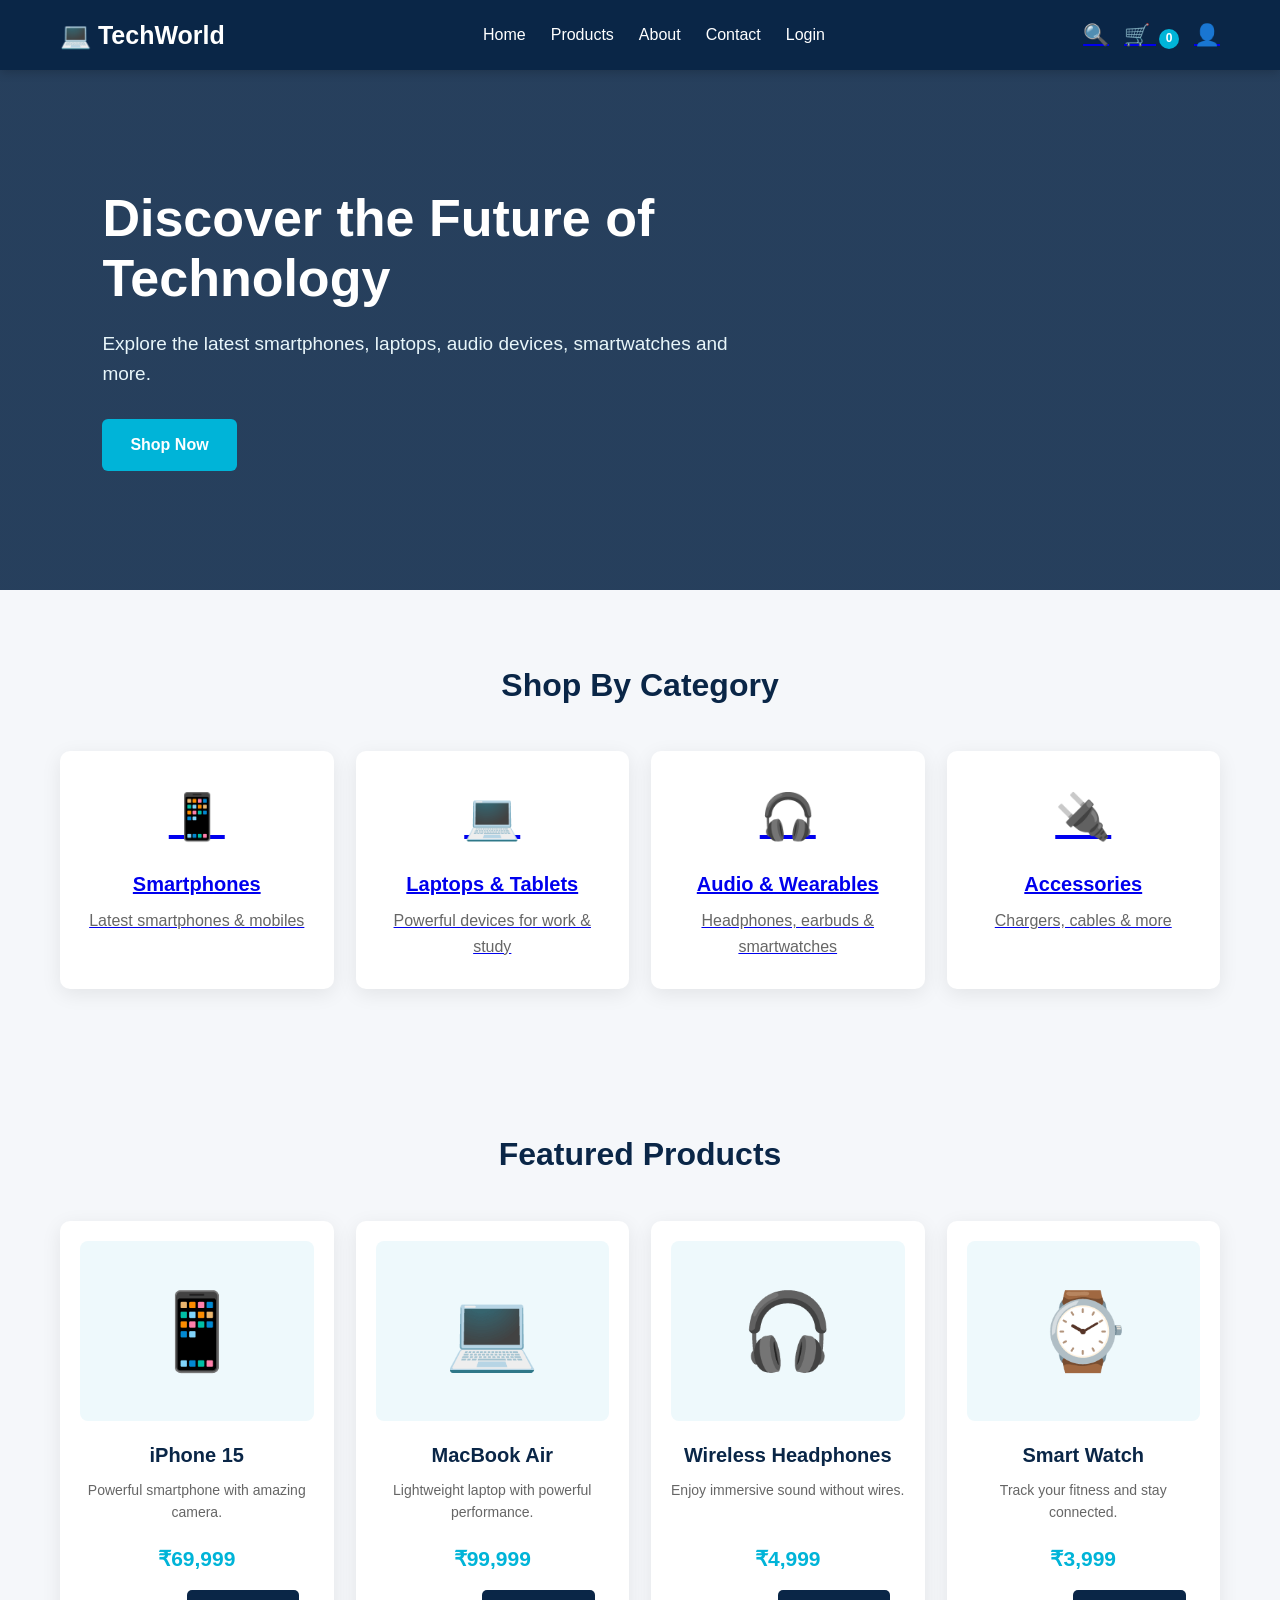
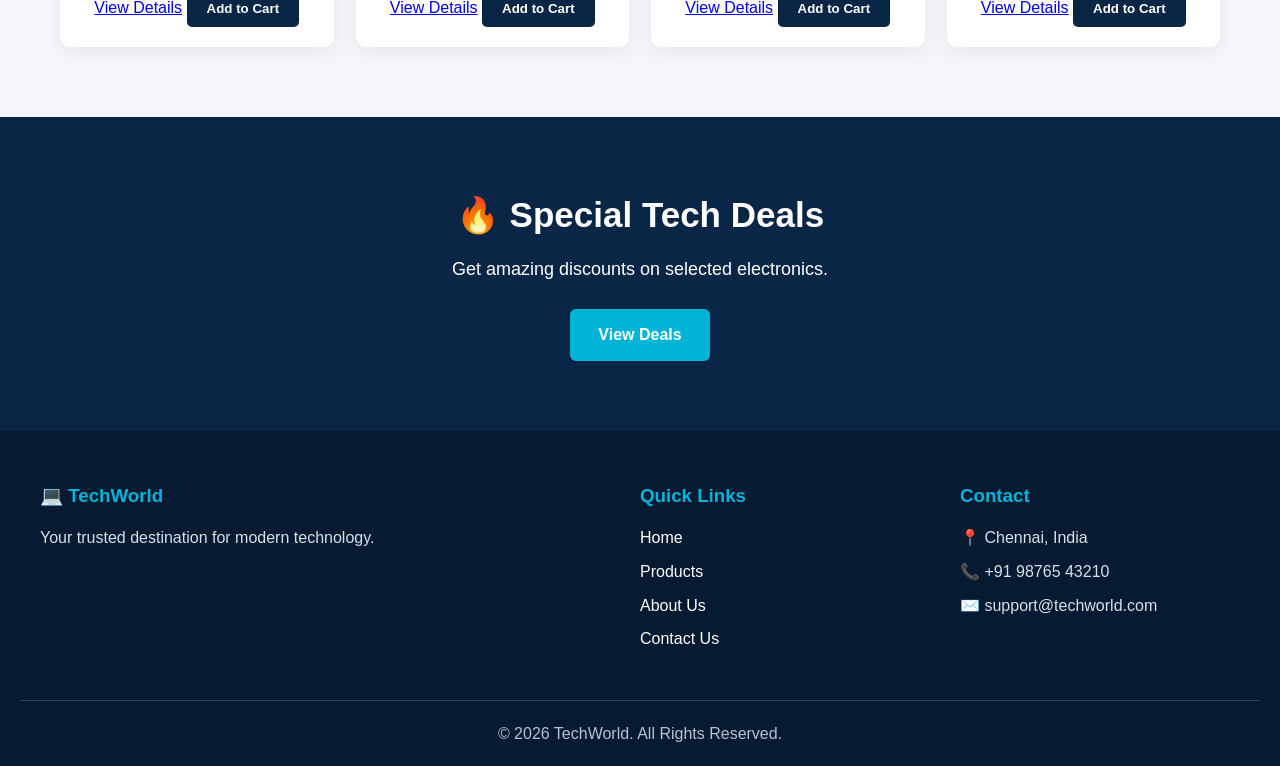
<file: index.html>
<!DOCTYPE html>
<html lang="en">
<head>
    <meta charset="UTF-8">
    <meta name="viewport" content="width=device-width, initial-scale=1.0">
    <title>TechWorld - Electronics & Gadgets</title>

    <!-- CSS -->
    <link rel="stylesheet" href="css/style.css">
</head>

<body>

    <!-- Navigation Bar -->
    <header>
        <nav class="navbar">

            <div class="logo">
                💻 TechWorld
            </div>

            <ul class="nav-links">
                <li><a href="index.html">Home</a></li>
                <li><a href="products.html">Products</a></li>
                <li><a href="about.html">About</a></li>
                <li><a href="contact.html">Contact</a></li>
                <li><a href="login.html">Login</a></li>
            </ul>

            <div class="nav-icons">
                
    <a href="products.html">🔍</a>
    <a href="cart.html">🛒 <span id="cartCount">0</span></a>
    <a href="account.html">👤</a>

                
            </div>

        </nav>
    </header>


    <!-- Hero Section -->
    <section class="hero">

        <div class="hero-content">

            <h1>Discover the Future of Technology</h1>

            <p>
                Explore the latest smartphones, laptops, audio devices,
                smartwatches and more.
            </p>

            <a href="products.html" class="btn">
                Shop Now
            </a>

        </div>

    </section>


    <!-- Categories Section -->
    <section class="categories">

        <h2>Shop By Category</h2>

        <div class="category-container">

            <a href="products.html?category=smartphones" class="category-card">
                <div class="category-icon">📱</div>
                <h3>Smartphones</h3>
                <p>Latest smartphones & mobiles</p>
            </a>

            <a href="products.html?category=Laptops%20%26%20Tablets" class="category-card">
                <div class="category-icon">💻</div>
                <h3>Laptops & Tablets</h3>
                <p>Powerful devices for work & study</p>
            </a>

            <a href="products.html?category=audio%20%26%20wearables" class="category-card">
                <div class="category-icon">🎧</div>
                <h3>Audio & Wearables</h3>
                <p>Headphones, earbuds & smartwatches</p>
            </a>

            <a href="products.html?category=accessories" class="category-card">
                <div class="category-icon">🔌</div>
                <h3>Accessories</h3>
                <p>Chargers, cables & more</p>
            </a>

        </div>

    </section>


    <!-- Featured Products -->
    <section class="featured">

        <h2>Featured Products</h2>

        <div class="product-container">

            <div class="product-card">

                <div class="product-image">
                    📱
                </div>

                <h3>iPhone 15</h3>

                <p>Powerful smartphone with amazing camera.</p>

                <h4>₹69,999</h4>

                <a href="product-detail.html?id=1" class="view-btn">View Details</a>

                <button class="product-btn" onclick ="addtocart(1)">
                    Add to Cart
                </button>

            </div>


            <div class="product-card">

                <div class="product-image">
                    💻
                </div>

                <h3>MacBook Air</h3>

                <p>Lightweight laptop with powerful performance.</p>

                <h4>₹99,999</h4>

                <a href="product-detail.html?id=5" class="view-btn">View Details</a>

                <button class="product-btn" onclick="addtocart(5)">
                    Add to Cart
                </button>

            </div>


            <div class="product-card">

                <div class="product-image">
                    🎧
                </div>

                <h3>Wireless Headphones</h3>

                <p>Enjoy immersive sound without wires.</p>

                <h4>₹4,999</h4>

                <a href="product-detail.html?id=8" class="view-btn">View Details</a>

                <button class="product-btn" onclick="addtocart(8)">
                    Add to Cart
                </button>

            </div>


            <div class="product-card">

                <div class="product-image">
                    ⌚
                </div>

                <h3>Smart Watch</h3>

                <p>Track your fitness and stay connected.</p>

                <h4>₹3,999</h4>

                <a href="product-detail.html?id=10" class="view-btn">View Details</a>

                <button class="product-btn" onclick="addtocart(10)">
                    Add to Cart
                </button>

            </div>

        </div>

    </section>


    <!-- Special Deal -->
    <section class="deal">

        <div>
            <h2>🔥 Special Tech Deals</h2>

            <p>
                Get amazing discounts on selected electronics.
            </p>

            <a href="products.html" class="btn">
                View Deals
            </a>
        </div>

    </section>


    <!-- Footer -->
    <footer>

        <div class="footer-content">

            <div>
                <h3>💻 TechWorld</h3>
                <p>Your trusted destination for modern technology.</p>
            </div>

            <div>
                <h3>Quick Links</h3>
                <a href="index.html">Home</a>
                <a href="products.html">Products</a>
                <a href="about.html">About Us</a>
                <a href="contact.html">Contact Us</a>
            </div>

            <div>
                <h3>Contact</h3>
                <p>📍 Chennai, India</p>
                <p>📞 +91 98765 43210</p>
                <p>✉️ support@techworld.com</p>
            </div>

        </div>

        <p class="copyright">
            © 2026 TechWorld. All Rights Reserved.
        </p>

    </footer>


    <!-- JavaScript -->
    <script src="js/script.js"></script>

</body>
</html>
</file>
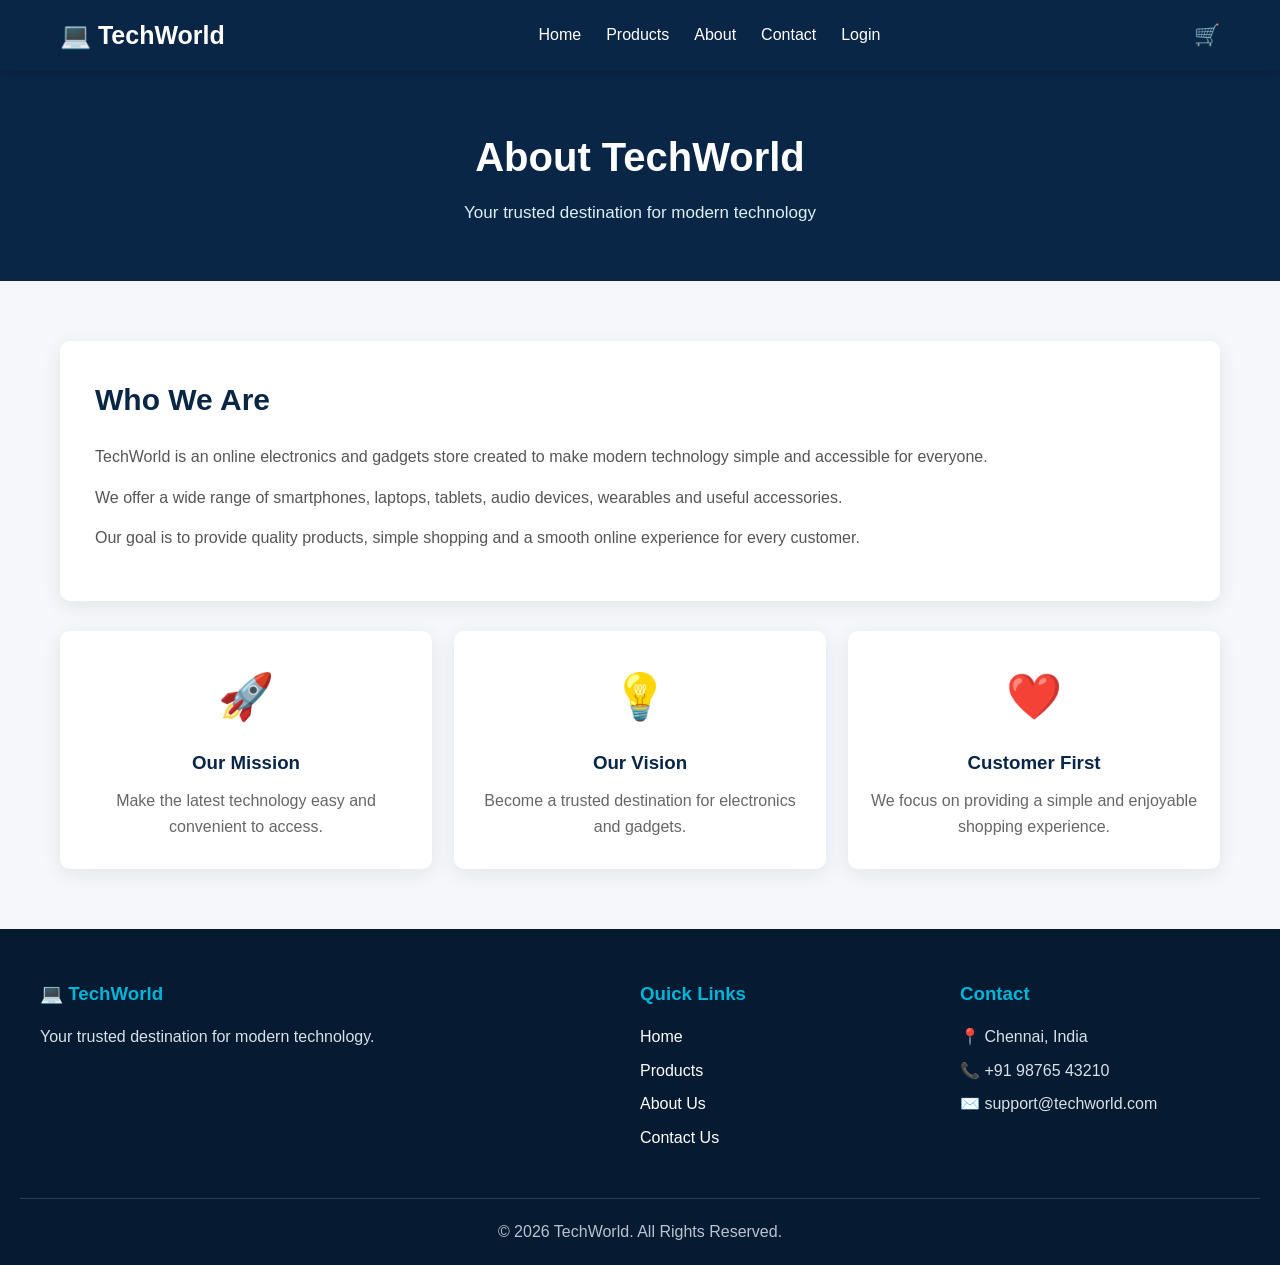
<file: about.html>
<!DOCTYPE html>
<html lang="en">
<head>
    <meta charset="UTF-8">
    <meta name="viewport" content="width=device-width, initial-scale=1.0">
    <title>TechWorld - About Us</title>
    <link rel="stylesheet" href="css/style.css">
</head>

<body>

<header>
    <nav class="navbar">
        <div class="logo">💻 TechWorld</div>

        <ul class="nav-links">
            <li><a href="index.html">Home</a></li>
            <li><a href="products.html">Products</a></li>
            <li><a href="about.html">About</a></li>
            <li><a href="contact.html">Contact</a></li>
            <li><a href="login.html">Login</a></li>
        </ul>

        <div class="nav-icons">🛒</div>
    </nav>
</header>

<section class="page-title">
    <h1>About TechWorld</h1>
    <p>Your trusted destination for modern technology</p>
</section>

<section class="about-section">

    <div class="about-content">
        <h2>Who We Are</h2>

        <p>
            TechWorld is an online electronics and gadgets store
            created to make modern technology simple and accessible
            for everyone.
        </p>

        <p>
            We offer a wide range of smartphones, laptops, tablets,
            audio devices, wearables and useful accessories.
        </p>

        <p>
            Our goal is to provide quality products, simple shopping
            and a smooth online experience for every customer.
        </p>
    </div>

    <div class="about-cards">

        <div class="about-card">
            <div>🚀</div>
            <h3>Our Mission</h3>
            <p>
                Make the latest technology easy and convenient to access.
            </p>
        </div>

        <div class="about-card">
            <div>💡</div>
            <h3>Our Vision</h3>
            <p>
                Become a trusted destination for electronics and gadgets.
            </p>
        </div>

        <div class="about-card">
            <div>❤️</div>
            <h3>Customer First</h3>
            <p>
                We focus on providing a simple and enjoyable shopping experience.
            </p>
        </div>

    </div>

</section>

<footer>

    <div class="footer-content">

        <div>
            <h3>💻 TechWorld</h3>
            <p>Your trusted destination for modern technology.</p>
        </div>

        <div>
            <h3>Quick Links</h3>
            <a href="index.html">Home</a>
            <a href="products.html">Products</a>
            <a href="about.html">About Us</a>
            <a href="contact.html">Contact Us</a>
        </div>

        <div>
            <h3>Contact</h3>
            <p>📍 Chennai, India</p>
            <p>📞 +91 98765 43210</p>
            <p>✉️ support@techworld.com</p>
        </div>

    </div>

    <p class="copyright">
        © 2026 TechWorld. All Rights Reserved.
    </p>

</footer>

<script src="js/script.js"></script>

</body>
</html>
</file>
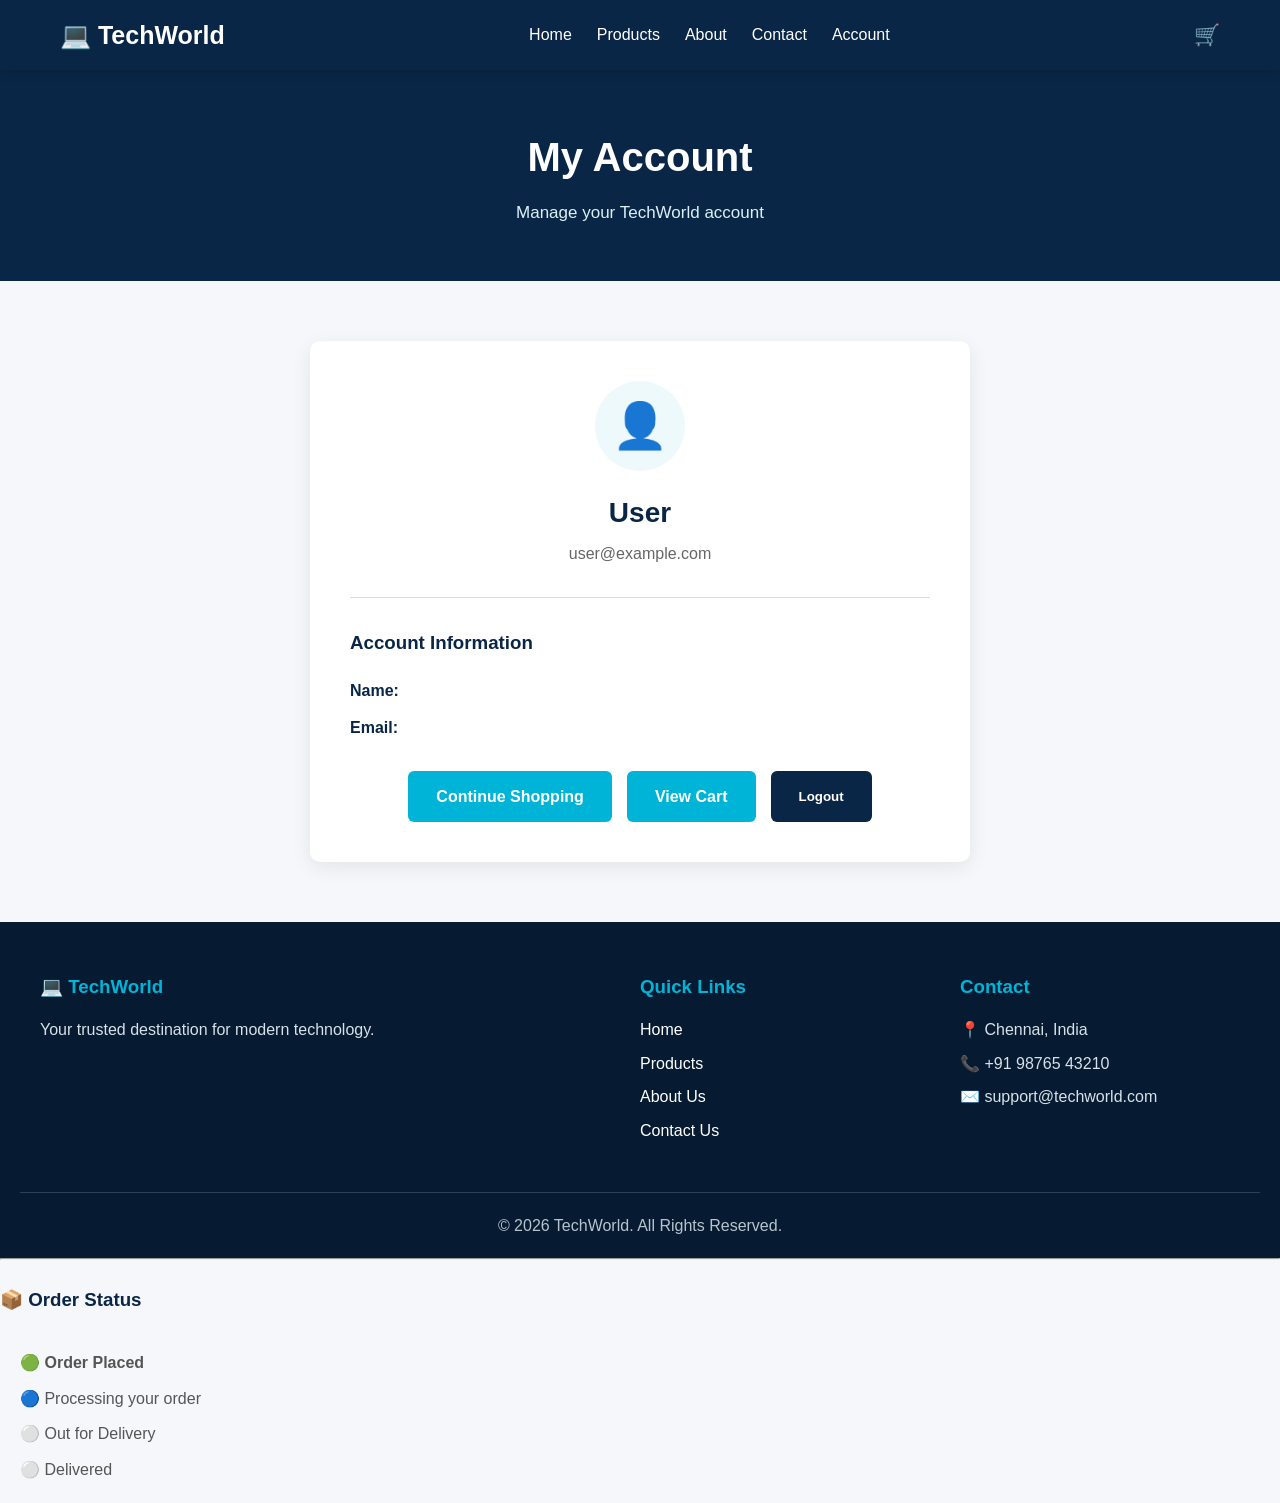
<file: account.html>
<!DOCTYPE html>
<html lang="en">
<head>
    <meta charset="UTF-8">
    <meta name="viewport" content="width=device-width, initial-scale=1.0">
    <title>TechWorld - My Account</title>
    <link rel="stylesheet" href="css/style.css">
</head>

<body>

<header>
    <nav class="navbar">
        <div class="logo">💻 TechWorld</div>

        <ul class="nav-links">
            <li><a href="index.html">Home</a></li>
            <li><a href="products.html">Products</a></li>
            <li><a href="about.html">About</a></li>
            <li><a href="contact.html">Contact</a></li>
            <li><a href="account.html">Account</a></li>
        </ul>

        <div class="nav-icons">🛒</div>
    </nav>
</header>

<section class="page-title">
    <h1>My Account</h1>
    <p>Manage your TechWorld account</p>
</section>

<section class="account-section">

    <div class="account-card">

        <div class="account-icon">👤</div>

        <h2 id="accountName">User</h2>
        <p id="accountEmail">user@example.com</p>

        <hr>

        <div class="account-info">
            <h3>Account Information</h3>

            <p>
                <strong>Name:</strong>
                <span id="profileName"></span>
            </p>

            <p>
                <strong>Email:</strong>
                <span id="profileEmail"></span>
            </p>
        </div>

       <div class="account-actions">
    <a href="products.html" class="btn">Continue Shopping</a>
    <a href="cart.html" class="btn">View Cart</a>
    <button class="logout-btn" onclick="logoutUser()">Logout</button>
</div>

    </div>

</section>

<footer>

    <div class="footer-content">

        <div>
            <h3>💻 TechWorld</h3>
            <p>Your trusted destination for modern technology.</p>
        </div>

        <div>
            <h3>Quick Links</h3>
            <a href="index.html">Home</a>
            <a href="products.html">Products</a>
            <a href="about.html">About Us</a>
            <a href="contact.html">Contact Us</a>
        </div>

        <div>
            <h3>Contact</h3>
            <p>📍 Chennai, India</p>
            <p>📞 +91 98765 43210</p>
            <p>✉️ support@techworld.com</p>
        </div>

    </div>

    <p class="copyright">
        © 2026 TechWorld. All Rights Reserved.
    </p>

</footer>

<script src="js/script.js"></script>

</body>
</html>
<hr>

<div class="order-status">
    <h3>📦 Order Status</h3>

    <div class="status-box">
        <p>🟢 <strong>Order Placed</strong></p>
        <p>🔵 Processing your order</p>
        <p>⚪ Out for Delivery</p>
        <p>⚪ Delivered</p>
    </div>
</div>
</file>
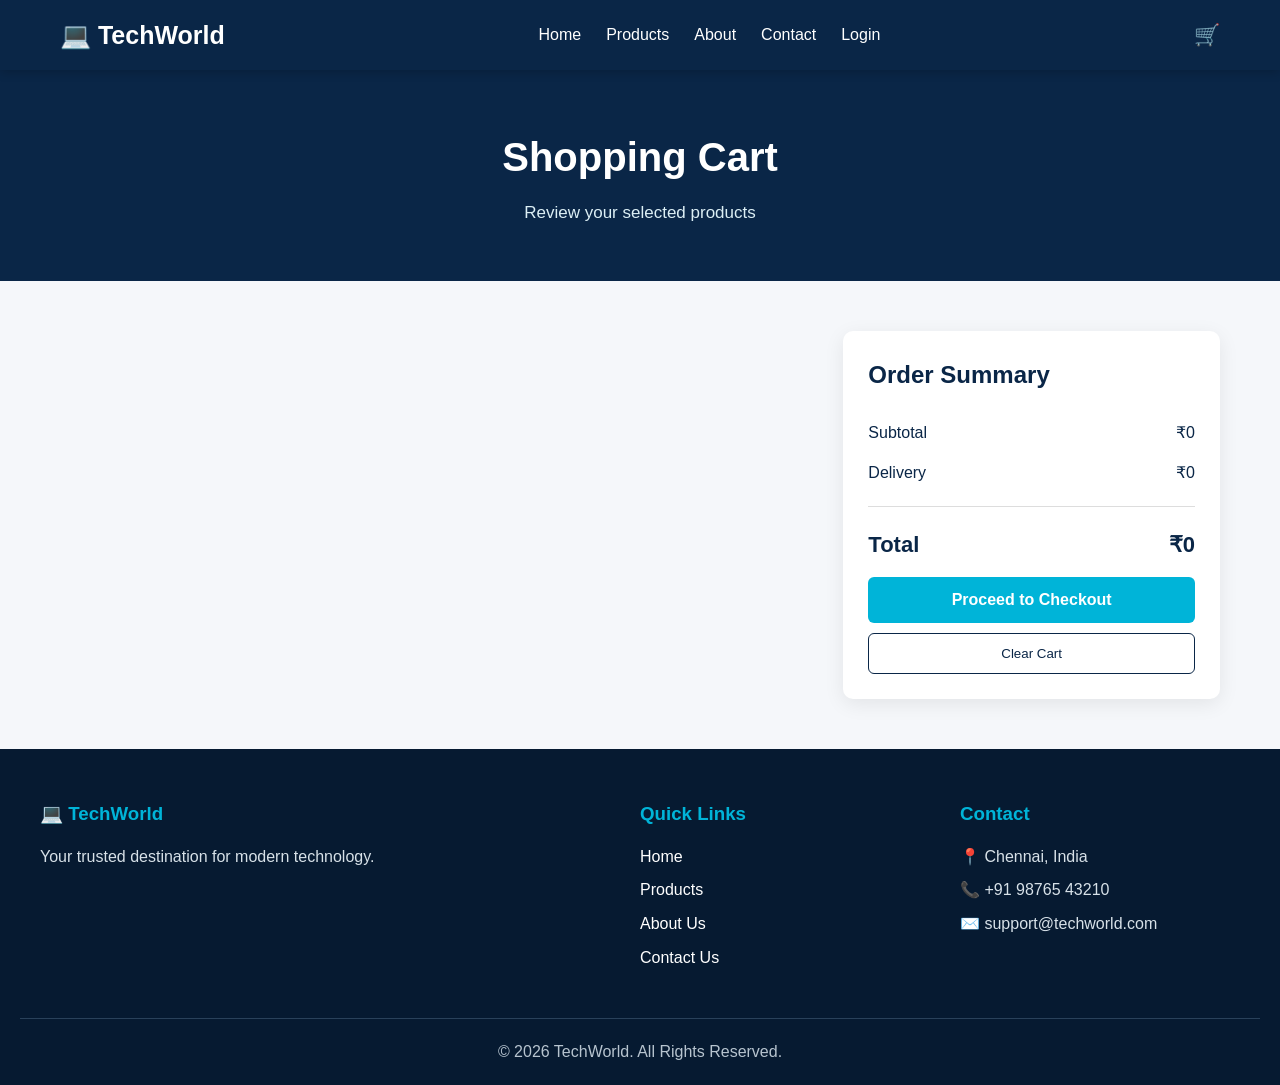
<file: cart.html>
<!DOCTYPE html>
<html lang="en">

<head>
    <meta charset="UTF-8">
    <meta name="viewport" content="width=device-width, initial-scale=1.0">
    <title>TechWorld - Shopping Cart</title>

    <link rel="stylesheet" href="css/style.css">
</head>

<body>

    <!-- Navigation -->
    <header>
        <nav class="navbar">

            <div class="logo">
                💻 TechWorld
            </div>

            <ul class="nav-links">
                <li><a href="index.html">Home</a></li>
                <li><a href="products.html">Products</a></li>
                <li><a href="about.html">About</a></li>
                <li><a href="contact.html">Contact</a></li>
                <li><a href="login.html">Login</a></li>
            </ul>

            <div class="nav-icons">
                🛒
            </div>

        </nav>
    </header>


    <!-- Page Title -->
    <section class="page-title">
        <h1>Shopping Cart</h1>
        <p>Review your selected products</p>
    </section>


    <!-- Cart -->
    <section class="cart-section">

        <div id="cartItems" class="cart-items">
        </div>


        <!-- Cart Summary -->
        <div id="cartSummary" class="cart-summary">

            <h2>Order Summary</h2>

            <div class="summary-row">
                <span>Subtotal</span>
                <span id="subtotal">₹0</span>
            </div>

            <div class="summary-row">
                <span>Delivery</span>
                <span id="delivery">₹0</span>
            </div>

            <hr>

            <div class="summary-total">
                <span>Total</span>
                <span id="total">₹0</span>
            </div>

            <button
                class="checkout-btn"
                onclick="goToCheckout()">
                Proceed to Checkout
            </button>

            <button
                class="clear-cart-btn"
                onclick="clearCart()">
                Clear Cart
            </button>

        </div>

    </section>


    <!-- Footer -->
    <footer>

        <div class="footer-content">

            <div>
                <h3>💻 TechWorld</h3>
                <p>Your trusted destination for modern technology.</p>
            </div>

            <div>
                <h3>Quick Links</h3>
                <a href="index.html">Home</a>
                <a href="products.html">Products</a>
                <a href="about.html">About Us</a>
                <a href="contact.html">Contact Us</a>
            </div>

            <div>
                <h3>Contact</h3>
                <p>📍 Chennai, India</p>
                <p>📞 +91 98765 43210</p>
                <p>✉️ support@techworld.com</p>
            </div>

        </div>

        <p class="copyright">
            © 2026 TechWorld. All Rights Reserved.
        </p>

    </footer>


    <script src="js/script.js"></script>

</body>

</html>
</file>
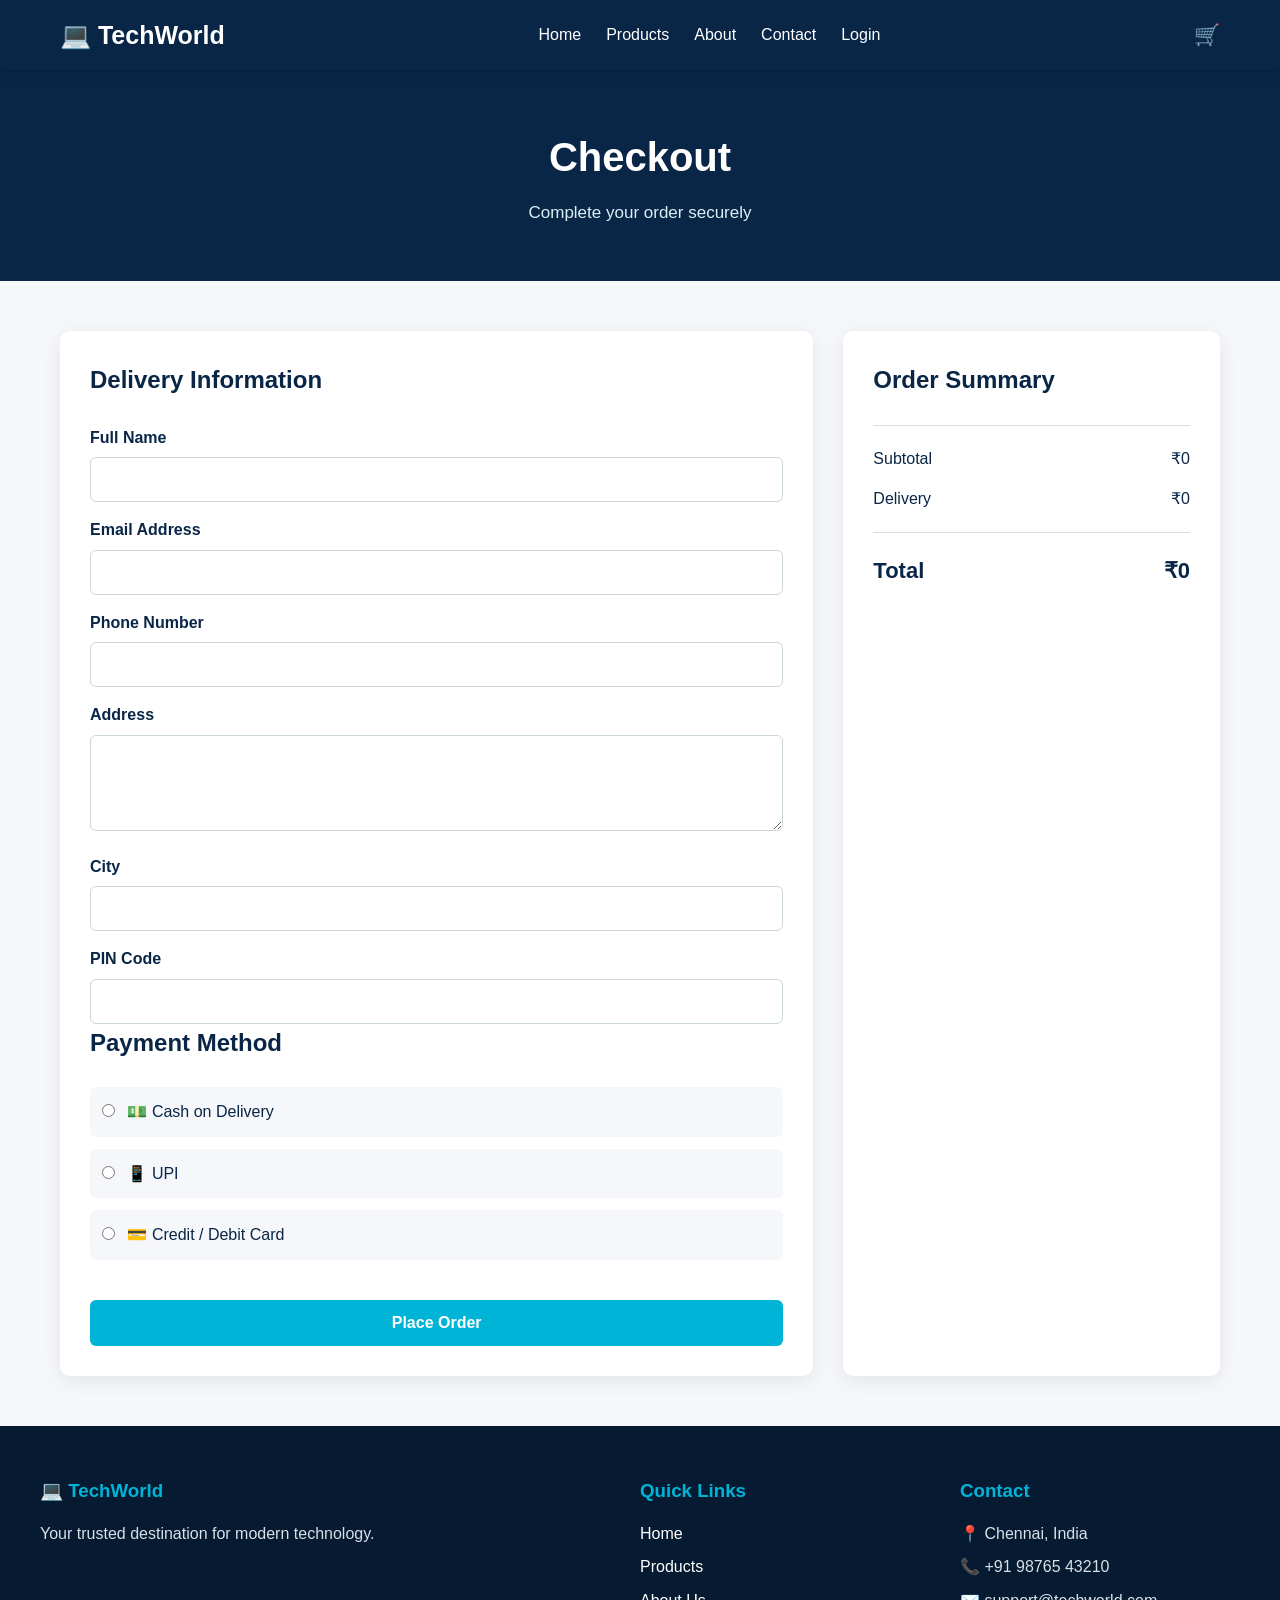
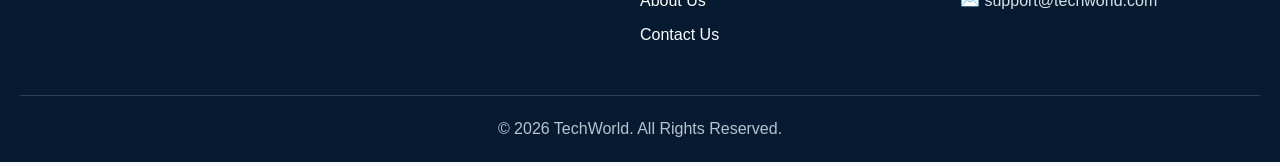
<file: checkout.html>
<!DOCTYPE html>
<html lang="en">
<head>
    <meta charset="UTF-8">
    <meta name="viewport" content="width=device-width, initial-scale=1.0">
    <title>TechWorld - Checkout</title>
    <link rel="stylesheet" href="css/style.css">
</head>

<body>

<header>
    <nav class="navbar">
        <div class="logo">💻 TechWorld</div>

        <ul class="nav-links">
            <li><a href="index.html">Home</a></li>
            <li><a href="products.html">Products</a></li>
            <li><a href="about.html">About</a></li>
            <li><a href="contact.html">Contact</a></li>
            <li><a href="login.html">Login</a></li>
        </ul>

        <div class="nav-icons">
            🛒
        </div>
    </nav>
</header>

<section class="page-title">
    <h1>Checkout</h1>
    <p>Complete your order securely</p>
</section>

<section class="checkout-section">

    <div class="checkout-form">

        <h2>Delivery Information</h2>

        <form onsubmit="placeOrder(event)">

            <label>Full Name</label>
            <input type="text" id="fullName" required>

            <label>Email Address</label>
            <input type="email" id="email" required>

            <label>Phone Number</label>
            <input type="tel" id="phone" required>

            <label>Address</label>
            <textarea id="address" rows="4" required></textarea>

            <label>City</label>
            <input type="text" id="city" required>

            <label>PIN Code</label>
            <input type="text" id="pincode" required>

            <h2>Payment Method</h2>

            <div class="payment-options">

                <label>
                    <input type="radio" name="payment" value="COD" required>
                    💵 Cash on Delivery
                </label>

                <label>
                    <input type="radio" name="payment" value="UPI">
                    📱 UPI
                </label>

                <label>
                    <input type="radio" name="payment" value="Card">
                    💳 Credit / Debit Card
                </label>

            </div>

            <button type="submit" class="checkout-btn">
                Place Order
            </button>

        </form>

    </div>


    <div class="checkout-summary">

        <h2>Order Summary</h2>

        <div id="checkoutItems"></div>

        <hr>

        <div class="summary-row">
            <span>Subtotal</span>
            <span id="checkoutSubtotal">₹0</span>
        </div>

        <div class="summary-row">
            <span>Delivery</span>
            <span id="checkoutDelivery">₹0</span>
        </div>

        <hr>

        <div class="summary-total">
            <span>Total</span>
            <span id="checkoutTotal">₹0</span>
        </div>

    </div>

</section>


<footer>

    <div class="footer-content">

        <div>
            <h3>💻 TechWorld</h3>
            <p>Your trusted destination for modern technology.</p>
        </div>

        <div>
            <h3>Quick Links</h3>
            <a href="index.html">Home</a>
            <a href="products.html">Products</a>
            <a href="about.html">About Us</a>
            <a href="contact.html">Contact Us</a>
        </div>

        <div>
            <h3>Contact</h3>
            <p>📍 Chennai, India</p>
            <p>📞 +91 98765 43210</p>
            <p>✉️ support@techworld.com</p>
        </div>

    </div>

    <p class="copyright">
        © 2026 TechWorld. All Rights Reserved.
    </p>

</footer>

<script src="js/script.js"></script>

</body>
</html>
</file>
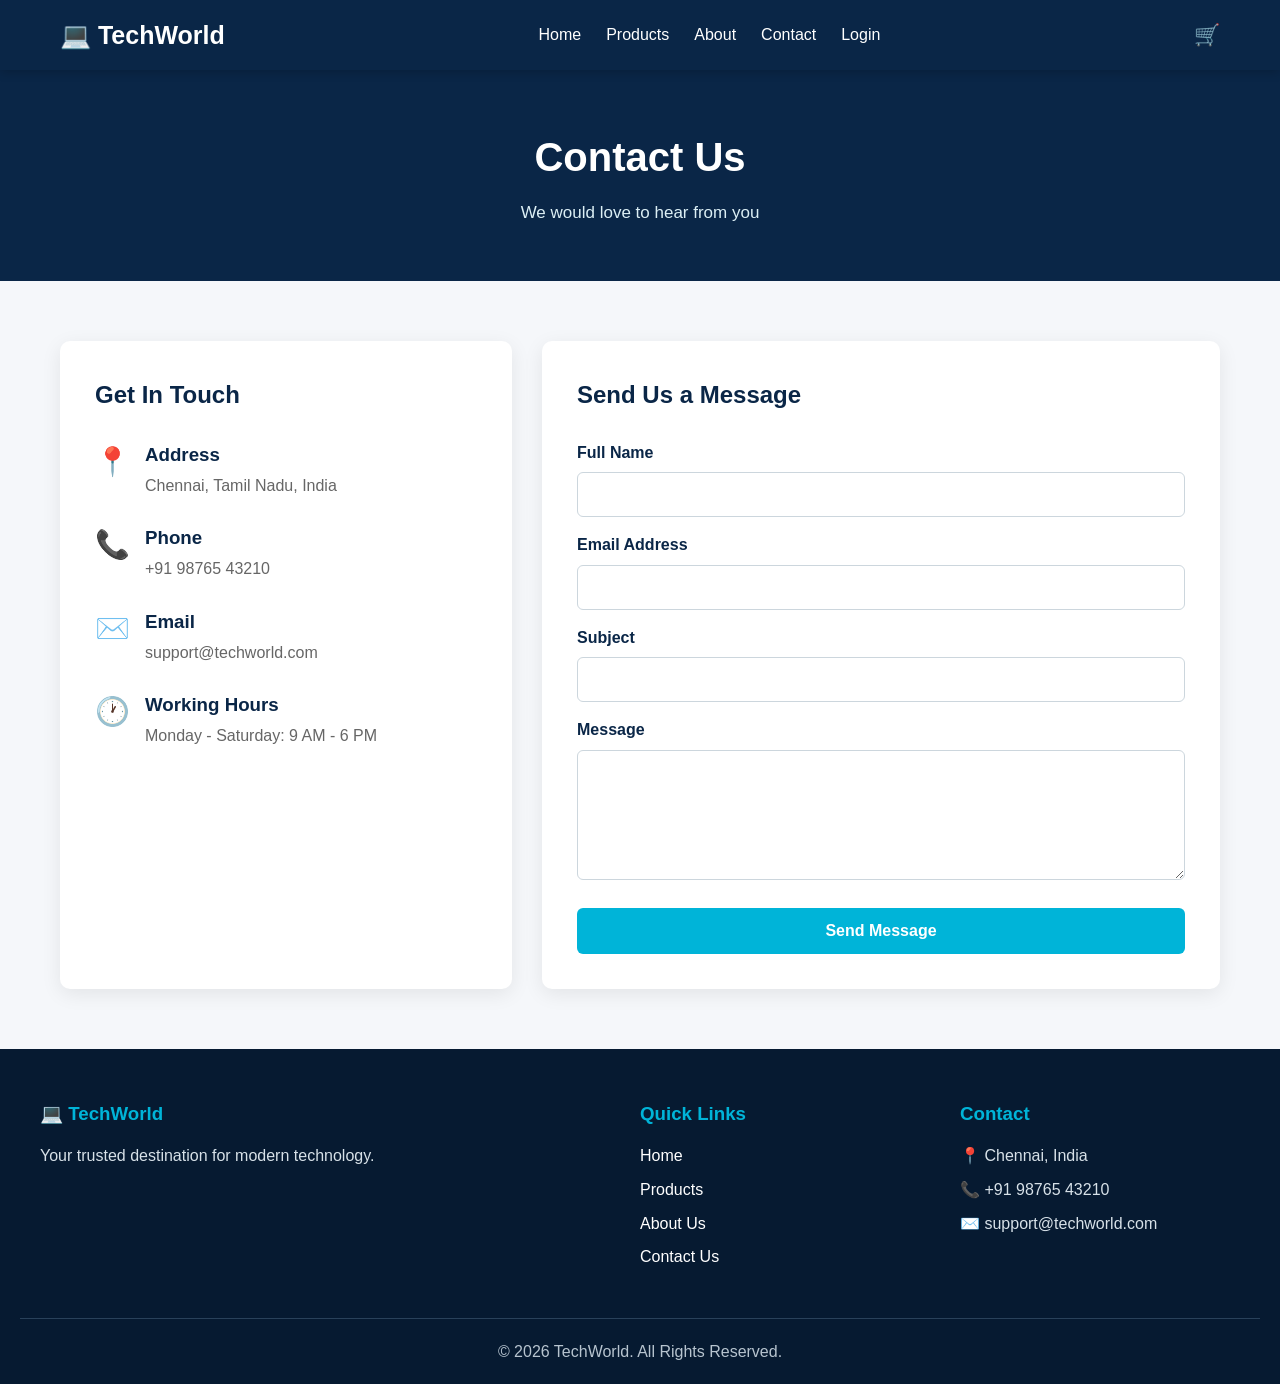
<file: contact.html>
<!DOCTYPE html>
<html lang="en">
<head>
    <meta charset="UTF-8">
    <meta name="viewport" content="width=device-width, initial-scale=1.0">
    <title>TechWorld - Contact Us</title>
    <link rel="stylesheet" href="css/style.css">
</head>

<body>

<header>
    <nav class="navbar">
        <div class="logo">💻 TechWorld</div>

        <ul class="nav-links">
            <li><a href="index.html">Home</a></li>
            <li><a href="products.html">Products</a></li>
            <li><a href="about.html">About</a></li>
            <li><a href="contact.html">Contact</a></li>
            <li><a href="login.html">Login</a></li>
        </ul>

        <div class="nav-icons">🛒</div>
    </nav>
</header>

<section class="page-title">
    <h1>Contact Us</h1>
    <p>We would love to hear from you</p>
</section>

<section class="contact-section">

    <div class="contact-info">

        <h2>Get In Touch</h2>

        <div class="contact-item">
            <div>📍</div>
            <div>
                <h3>Address</h3>
                <p>Chennai, Tamil Nadu, India</p>
            </div>
        </div>

        <div class="contact-item">
            <div>📞</div>
            <div>
                <h3>Phone</h3>
                <p>+91 98765 43210</p>
            </div>
        </div>

        <div class="contact-item">
            <div>✉️</div>
            <div>
                <h3>Email</h3>
                <p>support@techworld.com</p>
            </div>
        </div>

        <div class="contact-item">
            <div>🕐</div>
            <div>
                <h3>Working Hours</h3>
                <p>Monday - Saturday: 9 AM - 6 PM</p>
            </div>
        </div>

    </div>


    <div class="contact-form">

        <h2>Send Us a Message</h2>

        <form onsubmit="sendMessage(event)">

            <label>Full Name</label>
            <input type="text" id="contactName" required>

            <label>Email Address</label>
            <input type="email" id="contactEmail" required>

            <label>Subject</label>
            <input type="text" id="contactSubject" required>

            <label>Message</label>
            <textarea id="contactMessage" rows="6" required></textarea>

            <button type="submit" class="checkout-btn">
                Send Message
            </button>

        </form>

    </div>

</section>

<footer>

    <div class="footer-content">

        <div>
            <h3>💻 TechWorld</h3>
            <p>Your trusted destination for modern technology.</p>
        </div>

        <div>
            <h3>Quick Links</h3>
            <a href="index.html">Home</a>
            <a href="products.html">Products</a>
            <a href="about.html">About Us</a>
            <a href="contact.html">Contact Us</a>
        </div>

        <div>
            <h3>Contact</h3>
            <p>📍 Chennai, India</p>
            <p>📞 +91 98765 43210</p>
            <p>✉️ support@techworld.com</p>
        </div>

    </div>

    <p class="copyright">
        © 2026 TechWorld. All Rights Reserved.
    </p>

</footer>

<script src="js/script.js"></script>

</body>
</html>
</file>
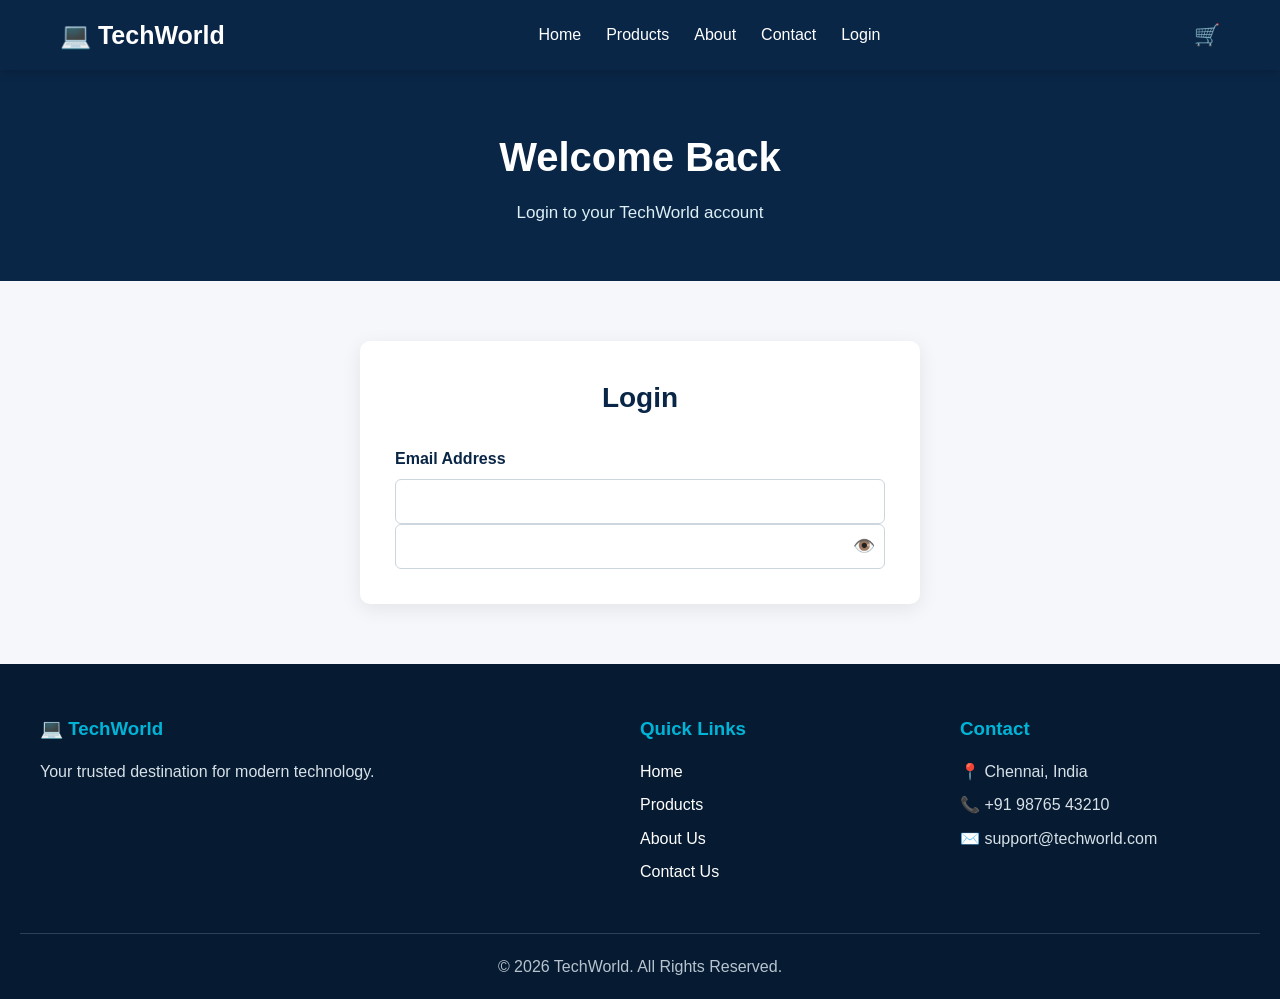
<file: login.html>
<!DOCTYPE html>
<html lang="en">
<head>
    <meta charset="UTF-8">
    <meta name="viewport" content="width=device-width, initial-scale=1.0">
    <title>TechWorld - Login</title>
    <link rel="stylesheet" href="css/style.css">
</head>

<body>

<header>
    <nav class="navbar">
        <div class="logo">💻 TechWorld</div>

        <ul class="nav-links">
            <li><a href="index.html">Home</a></li>
            <li><a href="products.html">Products</a></li>
            <li><a href="about.html">About</a></li>
            <li><a href="contact.html">Contact</a></li>
            <li><a href="login.html">Login</a></li>
        </ul>

        <div class="nav-icons">🛒</div>
    </nav>
</header>

<section class="page-title">
    <h1>Welcome Back</h1>
    <p>Login to your TechWorld account</p>
</section>

<section class="auth-section">

    <div class="auth-card">

        <h2>Login</h2>

        <form onsubmit="loginUser(event)">

            <label>Email Address</label>
            <input type="email" id="loginEmail" required>

            <div class="password-box">
    <input type="password" id="loginPassword" required>
    <button type="button" onclick="togglePassword('loginPassword', this)">👁️</button>


    </div>

</section>

<footer>
    <div class="footer-content">

        <div>
            <h3>💻 TechWorld</h3>
            <p>Your trusted destination for modern technology.</p>
        </div>

        <div>
            <h3>Quick Links</h3>
            <a href="index.html">Home</a>
            <a href="products.html">Products</a>
            <a href="about.html">About Us</a>
            <a href="contact.html">Contact Us</a>
        </div>

        <div>
            <h3>Contact</h3>
            <p>📍 Chennai, India</p>
            <p>📞 +91 98765 43210</p>
            <p>✉️ support@techworld.com</p>
        </div>

    </div>

    <p class="copyright">
        © 2026 TechWorld. All Rights Reserved.
    </p>
</footer>

<script src="js/script.js"></script>

</body>
</html>
</file>
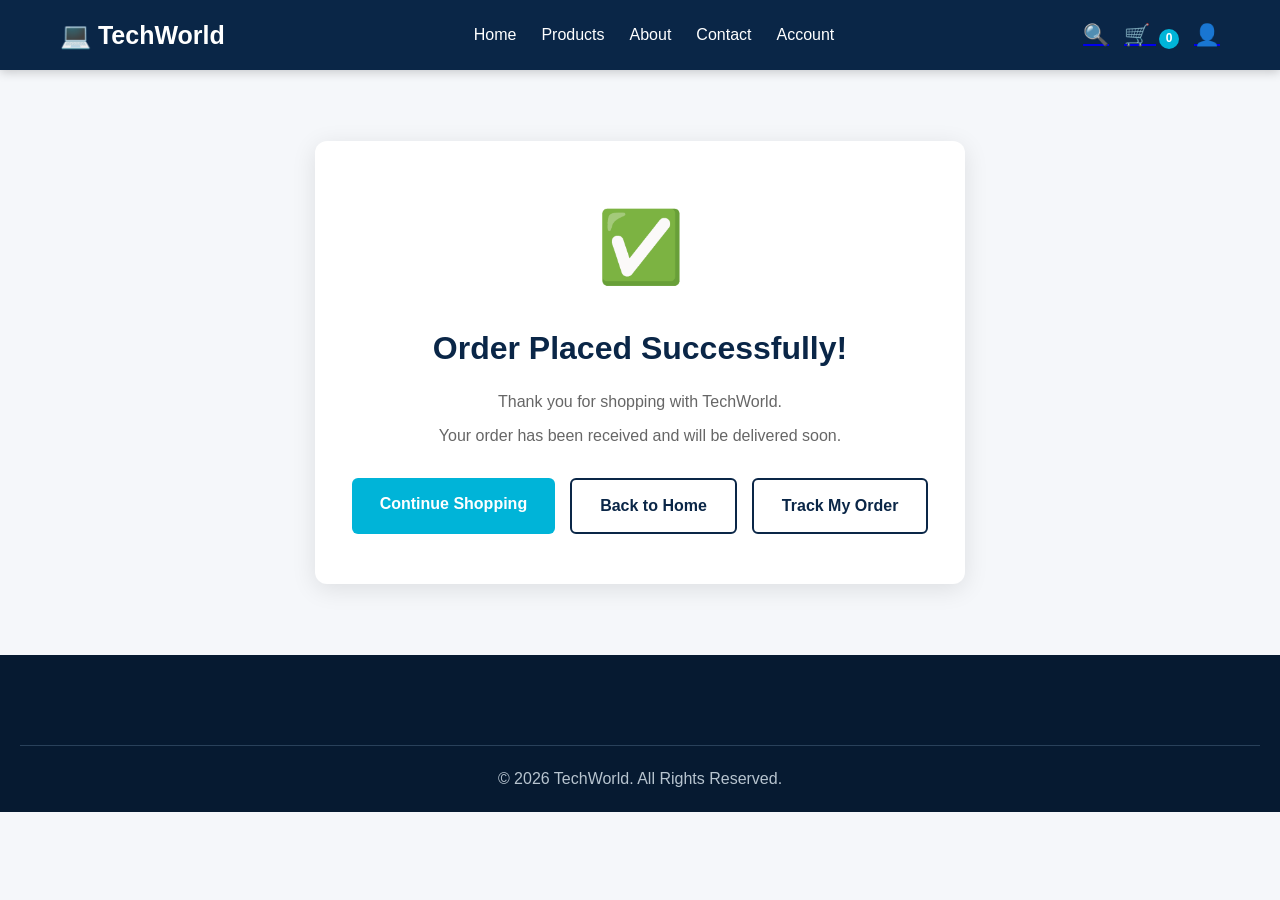
<file: order-success.html>
<!DOCTYPE html>
<html lang="en">
<head>
    <meta charset="UTF-8">
    <meta name="viewport" content="width=device-width, initial-scale=1.0">
    <title>Order Successful - TechWorld</title>
    <link rel="stylesheet" href="css/style.css">
</head>

<body>

<header>
    <nav class="navbar">
        <div class="logo">💻 TechWorld</div>

        <ul class="nav-links">
            <li><a href="index.html">Home</a></li>
            <li><a href="products.html">Products</a></li>
            <li><a href="about.html">About</a></li>
            <li><a href="contact.html">Contact</a></li>
            <li><a href="account.html">Account</a></li>
        </ul>

        <div class="nav-icons">
            <a href="products.html">🔍</a>
            <a href="cart.html">🛒 <span id="cartCount">0</span></a>
            <a href="account.html">👤</a>
        </div>
    </nav>
</header>

<section class="success-section">

    <div class="success-card">

        <div class="success-icon">✅</div>

        <h1>Order Placed Successfully!</h1>

        <p>Thank you for shopping with TechWorld.</p>

        <p>Your order has been received and will be delivered soon.</p>

        <div class="success-actions">
            <a href="products.html" class="btn">Continue Shopping</a>
            <a href="index.html" class="success-home-btn">Back to Home</a>
            <a href="account.html" class="success-home-btn">Track My Order</a>
        </div>

    </div>

</section>

<footer>
    <p class="copyright">© 2026 TechWorld. All Rights Reserved.</p>
</footer>

<script src="js/script.js"></script>

</body>
</html>
</file>
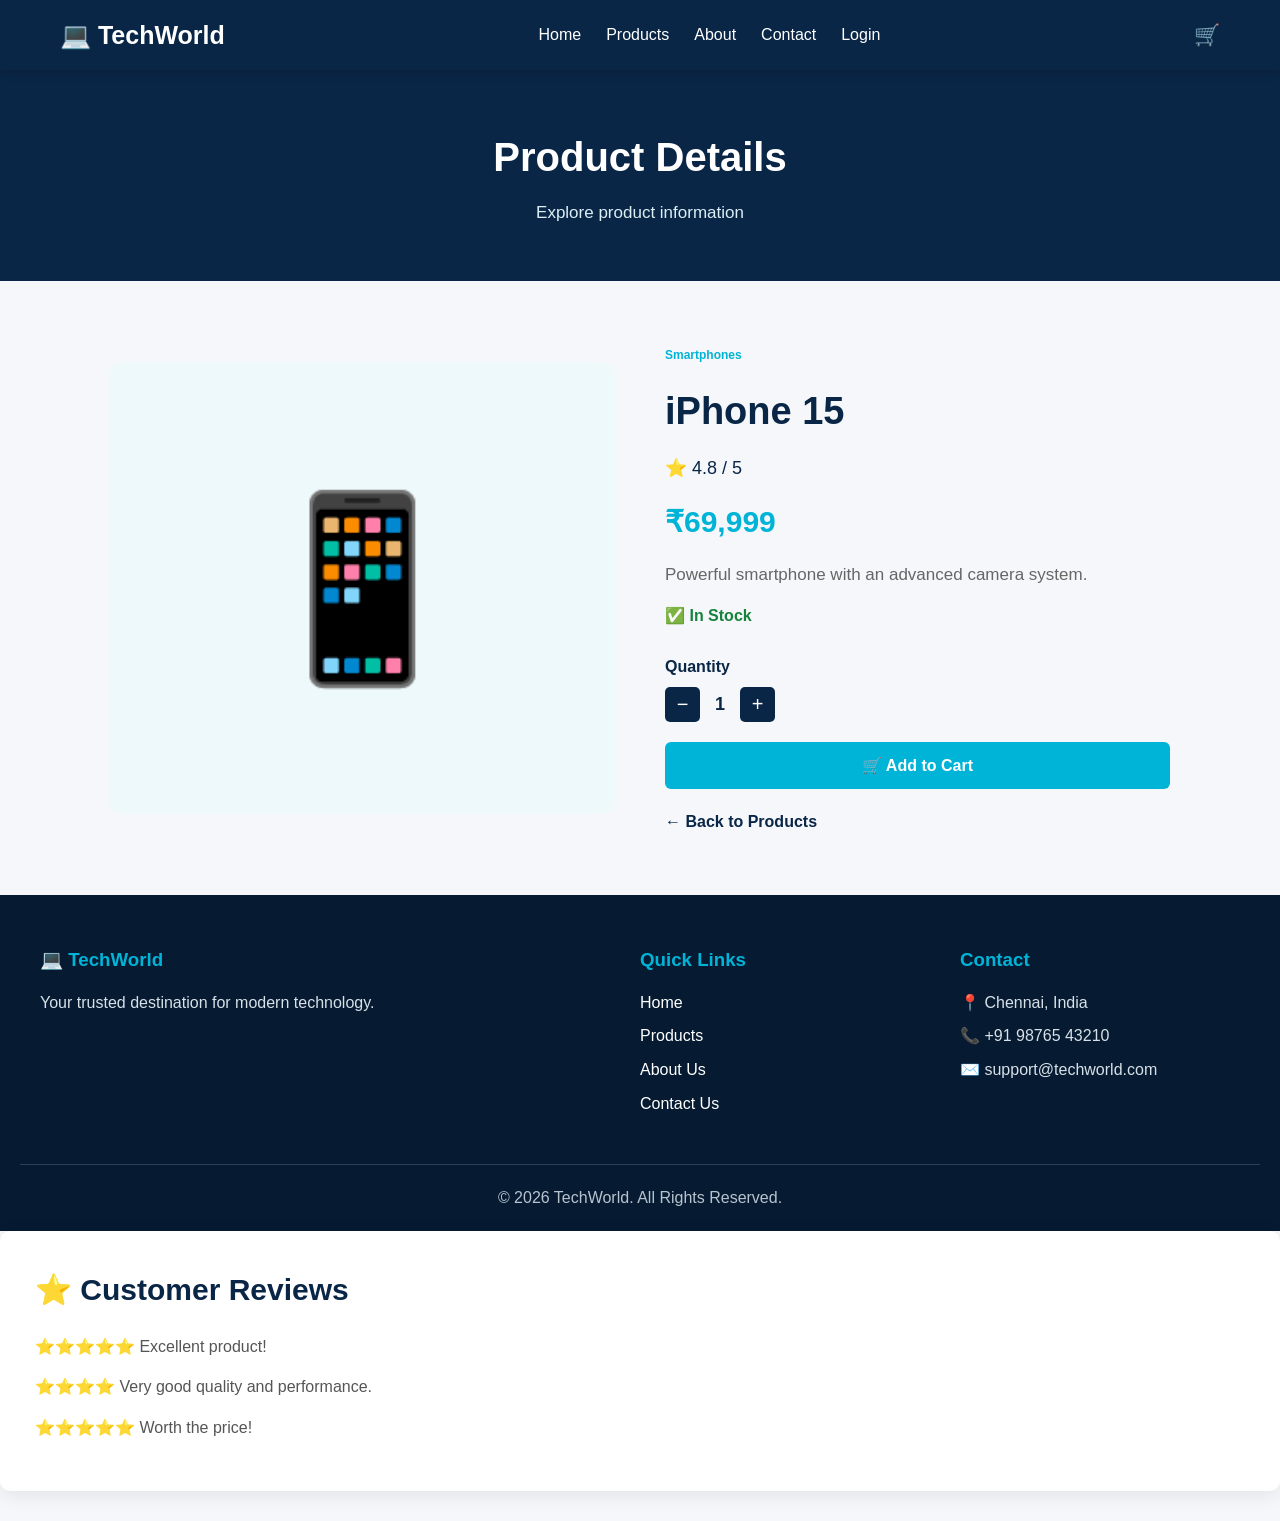
<file: product-detail.html>
<!DOCTYPE html>
<html lang="en">
<head>
    <meta charset="UTF-8">
    <meta name="viewport" content="width=device-width, initial-scale=1.0">
    <title>TechWorld - Product Details</title>
    <link rel="stylesheet" href="css/style.css">
</head>

<body>

<header>
    <nav class="navbar">
        <div class="logo">💻 TechWorld</div>

        <ul class="nav-links">
            <li><a href="index.html">Home</a></li>
            <li><a href="products.html">Products</a></li>
            <li><a href="about.html">About</a></li>
            <li><a href="contact.html">Contact</a></li>
            <li><a href="login.html">Login</a></li>
        </ul>

        <div class="nav-icons">
            🛒
        </div>
    </nav>
</header>

<section class="page-title">
    <h1>Product Details</h1>
    <p>Explore product information</p>
</section>

<section class="detail-section">

    <div class="detail-image">
        <div id="detailIcon">📱</div>
    </div>

    <div class="detail-info">

        <span id="detailCategory" class="product-category">
            Smartphones
        </span>

        <h1 id="detailName">iPhone 15</h1>

        <div id="detailRating" class="detail-rating">
            ⭐ 4.8 / 5
        </div>

        <h2 id="detailPrice" class="detail-price">
            ₹69,999
        </h2>

        <p id="detailDescription" class="detail-description">
            Powerful smartphone with an advanced camera system.
        </p>

        <p id="detailStock" class="detail-stock">
            ✅ In Stock
        </p>

        <div class="detail-actions">

            <label>Quantity</label>

            <div class="detail-quantity">
                <button onclick="changeDetailQuantity(-1)">−</button>

                <span id="detailQuantity">1</span>

                <button onclick="changeDetailQuantity(1)">+</button>
            </div>

            <button class="checkout-btn" onclick="addDetailToCart()">
                🛒 Add to Cart
            </button>

        </div>

        <a href="products.html" class="back-link">
            ← Back to Products
        </a>

    </div>

</section>

<footer>

    <div class="footer-content">

        <div>
            <h3>💻 TechWorld</h3>
            <p>Your trusted destination for modern technology.</p>
        </div>

        <div>
            <h3>Quick Links</h3>
            <a href="index.html">Home</a>
            <a href="products.html">Products</a>
            <a href="about.html">About Us</a>
            <a href="contact.html">Contact Us</a>
        </div>

        <div>
            <h3>Contact</h3>
            <p>📍 Chennai, India</p>
            <p>📞 +91 98765 43210</p>
            <p>✉️ support@techworld.com</p>
        </div>

    </div>

    <p class="copyright">
        © 2026 TechWorld. All Rights Reserved.
    </p>

</footer>

<script src="js/script.js"></script>

</body>
</html>
<section class="about-content">
    <h2>⭐ Customer Reviews</h2>
    <p>⭐⭐⭐⭐⭐ Excellent product!</p>
    <p>⭐⭐⭐⭐ Very good quality and performance.</p>
    <p>⭐⭐⭐⭐⭐ Worth the price!</p>
</section>
</file>
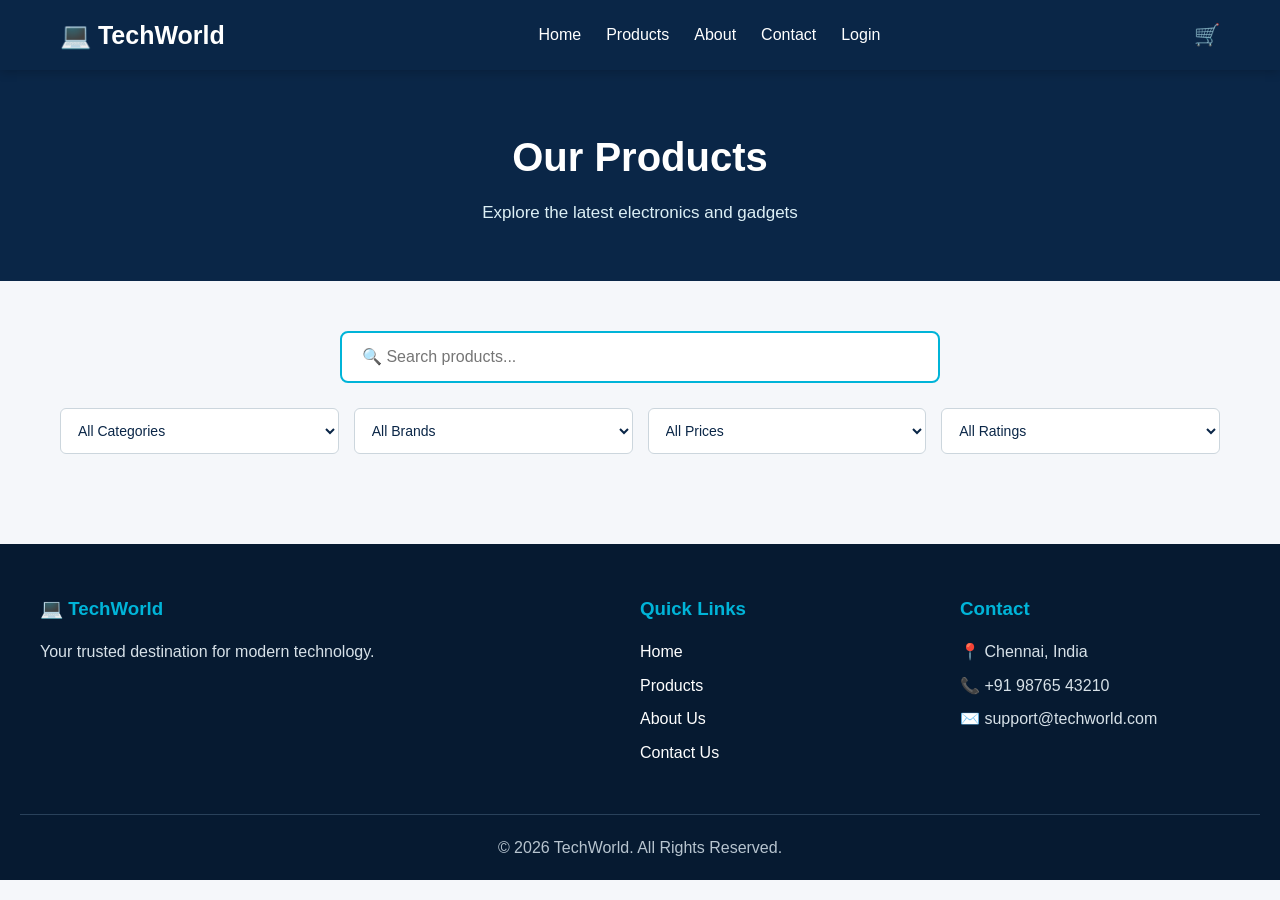
<file: products.html>
<!DOCTYPE html>
<html lang="en">

<head>

    <meta charset="UTF-8">

    <meta name="viewport"
          content="width=device-width, initial-scale=1.0">

    <title>TechWorld - Products</title>

    <link rel="stylesheet"
          href="css/style.css">

</head>


<body>

    <!-- NAVIGATION -->

    <header>

        <nav class="navbar">

            <div class="logo">
                💻 TechWorld
            </div>

            <ul class="nav-links">

                <li>
                    <a href="index.html">Home</a>
                </li>

                <li>
                    <a href="products.html">Products</a>
                </li>

                <li>
                    <a href="about.html">About</a>
                </li>

                <li>
                    <a href="contact.html">Contact</a>
                </li>

                <li>
                    <a href="login.html">Login</a>
                </li>

            </ul>

            <div class="nav-icons">
                🛒
            </div>

        </nav>

    </header>


    <!-- PAGE TITLE -->

    <section class="page-title">

        <h1>Our Products</h1>

        <p>
            Explore the latest electronics and gadgets
        </p>

    </section>


    <!-- SEARCH -->

    <section class="product-section">

        <div class="search-box">

            <input
                type="text"
                id="searchInput"
                placeholder="🔍 Search products..."
                oninput="searchProducts()">

        </div>


        <!-- FILTERS -->

        <div class="filters">

            <select
                id="categoryFilter"
                onchange="filterProducts()">

                <option value="all">
                    All Categories
                </option>

                <option value="Smartphones">
                    Smartphones
                </option>

                <option value="Laptops & Tablets">
                    Laptops & Tablets
                </option>

                <option value="Audio & Wearables">
                    Audio & Wearables
                </option>

                <option value="Accessories">
                    Accessories
                </option>

            </select>


            <select
                id="brandFilter"
                onchange="filterProducts()">

                <option value="all">
                    All Brands
                </option>

                <option value="Apple">
                    Apple
                </option>

                <option value="Samsung">
                    Samsung
                </option>

                <option value="Google">
                    Google
                </option>

                <option value="OnePlus">
                    OnePlus
                </option>

                <option value="Dell">
                    Dell
                </option>

                <option value="HP">
                    HP
                </option>

                <option value="Sony">
                    Sony
                </option>

                <option value="Anker">
                    Anker
                </option>

            </select>


            <select
                id="priceFilter"
                onchange="filterProducts()">

                <option value="all">
                    All Prices
                </option>

                <option value="under5000">
                    Under ₹5,000
                </option>

                <option value="5000-20000">
                    ₹5,000 - ₹20,000
                </option>

                <option value="20000-50000">
                    ₹20,000 - ₹50,000
                </option>

                <option value="above50000">
                    Above ₹50,000
                </option>

            </select>


            <select
                id="ratingFilter"
                onchange="filterProducts()">

                <option value="all">
                    All Ratings
                </option>

                <option value="4.5">
                    ⭐ 4.5+
                </option>

                <option value="4">
                    ⭐ 4.0+
                </option>

                <option value="3">
                    ⭐ 3.0+
                </option>

            </select>

        </div>


        <!-- PRODUCT GRID -->

        <div
            class="product-container"
            id="productGrid">

        </div>

    </section>


    <!-- FOOTER -->

    <footer>

        <div class="footer-content">

            <div>

                <h3>💻 TechWorld</h3>

                <p>
                    Your trusted destination for
                    modern technology.
                </p>

            </div>


            <div>

                <h3>Quick Links</h3>

                <a href="index.html">
                    Home
                </a>

                <a href="products.html">
                    Products
                </a>

                <a href="about.html">
                    About Us
                </a>

                <a href="contact.html">
                    Contact Us
                </a>

            </div>


            <div>

                <h3>Contact</h3>

                <p>📍 Chennai, India</p>

                <p>📞 +91 98765 43210</p>

                <p>✉️ support@techworld.com</p>

            </div>

        </div>


        <p class="copyright">

            © 2026 TechWorld.
            All Rights Reserved.

        </p>

    </footer>


    <script src="js/script.js"></script>

</body>

</html>
</file>
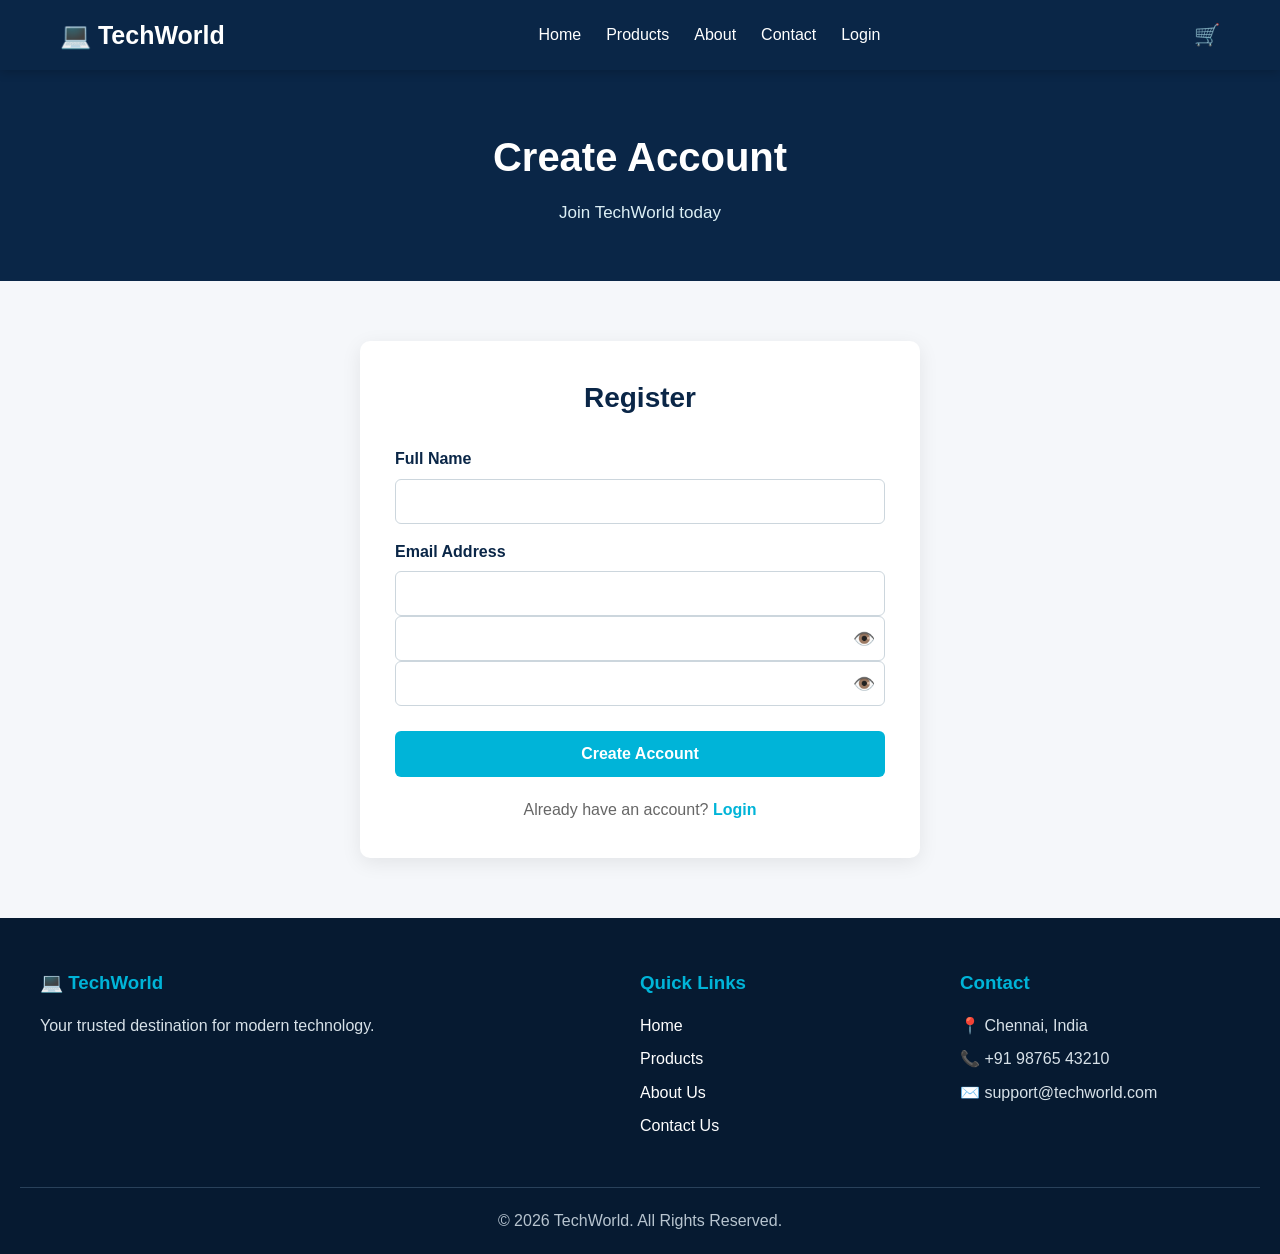
<file: register.html>
<!DOCTYPE html>
<html lang="en">
<head>
    <meta charset="UTF-8">
    <meta name="viewport" content="width=device-width, initial-scale=1.0">
    <title>TechWorld - Register</title>
    <link rel="stylesheet" href="css/style.css">
</head>

<body>

<header>
    <nav class="navbar">
        <div class="logo">💻 TechWorld</div>

        <ul class="nav-links">
            <li><a href="index.html">Home</a></li>
            <li><a href="products.html">Products</a></li>
            <li><a href="about.html">About</a></li>
            <li><a href="contact.html">Contact</a></li>
            <li><a href="login.html">Login</a></li>
        </ul>

        <div class="nav-icons">🛒</div>
    </nav>
</header>

<section class="page-title">
    <h1>Create Account</h1>
    <p>Join TechWorld today</p>
</section>

<section class="auth-section">

    <div class="auth-card">

        <h2>Register</h2>

        <form onsubmit="registerUser(event)">

            <label>Full Name</label>
            <input type="text" id="registerName" required>

            <label>Email Address</label>
            <input type="email" id="registerEmail" required>

            <div class="password-box">
    <input type="password" id="registerPassword" minlength="6" required>
    <button type="button" onclick="togglePassword('registerPassword', this)">👁️</button>
</div>

            <div class="password-box">
    <input type="password" id="confirmPassword" minlength="6" required>
    <button type="button" onclick="togglePassword('confirmPassword', this)">👁️</button>
</div>

            <button type="submit" class="checkout-btn">
                Create Account
            </button>

        </form>

        <p class="auth-link">
            Already have an account?
            <a href="login.html">Login</a>
        </p>

    </div>

</section>

<footer>
    <div class="footer-content">

        <div>
            <h3>💻 TechWorld</h3>
            <p>Your trusted destination for modern technology.</p>
        </div>

        <div>
            <h3>Quick Links</h3>
            <a href="index.html">Home</a>
            <a href="products.html">Products</a>
            <a href="about.html">About Us</a>
            <a href="contact.html">Contact Us</a>
        </div>

        <div>
            <h3>Contact</h3>
            <p>📍 Chennai, India</p>
            <p>📞 +91 98765 43210</p>
            <p>✉️ support@techworld.com</p>
        </div>

    </div>

    <p class="copyright">
        © 2026 TechWorld. All Rights Reserved.
    </p>
</footer>

<script src="js/script.js"></script>

</body>
</html>
</file>
<file: css/style.css>
/* =========================
   TECHWORLD - MAIN CSS
   ========================= */

* {
    margin: 0;
    padding: 0;
    box-sizing: border-box;
}

html {
    scroll-behavior: smooth;
}

body {
    font-family: Arial, Helvetica, sans-serif;
    background: #f5f7fa;
    color: #0A2647;
    line-height: 1.6;
}

/* =========================
   NAVIGATION
   ========================= */

header {
    background: #0A2647;
    position: sticky;
    top: 0;
    z-index: 1000;
    box-shadow: 0 2px 10px rgba(0, 0, 0, 0.2);
}

.navbar {
    max-width: 1200px;
    margin: auto;
    min-height: 70px;
    padding: 0 20px;

    display: flex;
    align-items: center;
    justify-content: space-between;
}

.logo {
    color: #FFFFFF;
    font-size: 25px;
    font-weight: bold;
}

.nav-links {
    list-style: none;
    display: flex;
    gap: 25px;
}

.nav-links a {
    color: #FFFFFF;
    text-decoration: none;
    font-weight: 500;
    transition: 0.3s;
}

.nav-links a:hover {
    color: #00B4D8;
}

.nav-icons {
    color: #FFFFFF;
    font-size: 21px;
    display: flex;
    gap: 15px;
    cursor: pointer;
}

/* =========================
   HERO SECTION
   ========================= */

.hero {
    min-height: 520px;

    display: flex;
    align-items: center;

    background:
        linear-gradient(
            rgba(10, 38, 71, 0.88),
            rgba(10, 38, 71, 0.88)
        );

    padding: 60px 8%;
}

.hero-content {
    max-width: 650px;
    color: #FFFFFF;
}

.hero-content h1 {
    font-size: 52px;
    line-height: 1.15;
    margin-bottom: 20px;
}

.hero-content p {
    font-size: 19px;
    margin-bottom: 30px;
    color: #e8f6fa;
}

.btn {
    display: inline-block;
    background: #00B4D8;
    color: #FFFFFF;
    padding: 13px 28px;
    border-radius: 6px;
    text-decoration: none;
    font-weight: bold;
    transition: 0.3s;
}

.btn:hover {
    background: #FFFFFF;
    color: #0A2647;
    transform: translateY(-2px);
}

/* =========================
   COMMON SECTION
   ========================= */

.categories,
.featured {
    max-width: 1200px;
    margin: auto;
    padding: 70px 20px;
}

.categories h2,
.featured h2 {
    text-align: center;
    font-size: 32px;
    margin-bottom: 40px;
}

/* =========================
   CATEGORY CARDS
   ========================= */

.category-container {
    display: grid;
    grid-template-columns: repeat(4, 1fr);
    gap: 22px;
}

.category-card {
    background: #FFFFFF;
    padding: 30px 20px;
    text-align: center;
    border-radius: 10px;

    box-shadow: 0 5px 20px rgba(0, 0, 0, 0.08);

    transition: 0.3s;
}

.category-card:hover {
    transform: translateY(-8px);
    box-shadow: 0 10px 25px rgba(0, 180, 216, 0.2);
}

.category-icon {
    font-size: 45px;
    margin-bottom: 15px;
}

.category-card h3 {
    margin-bottom: 8px;
    font-size: 20px;
}

.category-card p {
    color: #666;
}

/* =========================
   PRODUCT SECTION
   ========================= */

.product-container {
    display: grid;
    grid-template-columns: repeat(4, 1fr);
    gap: 22px;
}

.product-card {
    background: #FFFFFF;
    border-radius: 10px;
    padding: 20px;
    text-align: center;

    box-shadow: 0 5px 20px rgba(0, 0, 0, 0.08);

    transition: 0.3s;
}

.product-card:hover {
    transform: translateY(-7px);
    box-shadow: 0 10px 25px rgba(0, 180, 216, 0.2);
}

.product-image {
    height: 180px;

    display: flex;
    align-items: center;
    justify-content: center;

    background: #eef9fc;
    border-radius: 8px;

    font-size: 75px;
    margin-bottom: 18px;
}

.product-card h3 {
    font-size: 20px;
    margin-bottom: 8px;
}

.product-card p {
    color: #666;
    font-size: 14px;
    min-height: 48px;
}

.product-card h4 {
    font-size: 21px;
    color: #00B4D8;
    margin: 15px 0;
}

.product-btn {
    border: none;
    background: #0A2647;
    color: #FFFFFF;

    padding: 11px 20px;
    border-radius: 5px;

    cursor: pointer;
    font-weight: bold;

    transition: 0.3s;
}

.product-btn:hover {
    background: #00B4D8;
}

/* =========================
   DEAL SECTION
   ========================= */

.deal {
    background: #0A2647;
    color: #FFFFFF;
    padding: 70px 20px;
    text-align: center;
}

.deal h2 {
    font-size: 35px;
    margin-bottom: 12px;
}

.deal p {
    font-size: 18px;
    margin-bottom: 25px;
}

/* =========================
   FOOTER
   ========================= */

footer {
    background: #061a31;
    color: #FFFFFF;
    padding: 50px 20px 20px;
}

.footer-content {
    max-width: 1200px;
    margin: auto;

    display: grid;
    grid-template-columns: 2fr 1fr 1fr;
    gap: 40px;
}

.footer-content h3 {
    margin-bottom: 15px;
    color: #00B4D8;
}

.footer-content p {
    color: #d7e1e8;
    margin-bottom: 8px;
}

.footer-content a {
    display: block;
    color: #FFFFFF;
    text-decoration: none;
    margin-bottom: 8px;
}

.footer-content a:hover {
    color: #00B4D8;
}

.copyright {
    text-align: center;
    border-top: 1px solid #29415a;
    margin-top: 40px;
    padding-top: 20px;
    color: #b7c4cf;
}

/* =========================
   RESPONSIVE DESIGN
   ========================= */

@media (max-width: 900px) {

    .nav-links {
        gap: 12px;
    }

    .category-container,
    .product-container {
        grid-template-columns: repeat(2, 1fr);
    }

    .hero-content h1 {
        font-size: 42px;
    }

    .footer-content {
        grid-template-columns: 1fr 1fr;
    }
}

@media (max-width: 600px) {

    .navbar {
        flex-direction: column;
        padding: 15px;
        gap: 12px;
    }

    .nav-links {
        flex-wrap: wrap;
        justify-content: center;
        gap: 12px;
    }

    .hero {
        min-height: 450px;
        padding: 50px 25px;
        text-align: center;
    }

    .hero-content h1 {
        font-size: 34px;
    }

    .hero-content p {
        font-size: 16px;
    }

    .category-container,
    .product-container {
        grid-template-columns: 1fr;
    }

    .categories,
    .featured {
        padding: 50px 20px;
    }

    .categories h2,
    .featured h2 {
        font-size: 27px;
    }

    .footer-content {
        grid-template-columns: 1fr;
        text-align: center;
    }
}
/* =========================
   PRODUCTS PAGE
   ========================= */

.page-title {
    background: #0A2647;
    color: #FFFFFF;
    text-align: center;
    padding: 55px 20px;
}

.page-title h1 {
    font-size: 40px;
    margin-bottom: 10px;
}

.page-title p {
    color: #dceff5;
    font-size: 17px;
}

.product-section {
    max-width: 1200px;
    margin: auto;
    padding: 50px 20px;
}

.search-box {
    display: flex;
    justify-content: center;
    margin-bottom: 25px;
}

.search-box input {
    width: 100%;
    max-width: 600px;
    padding: 15px 20px;
    border: 2px solid #00B4D8;
    border-radius: 8px;
    font-size: 16px;
    outline: none;
}

.filters {
    display: grid;
    grid-template-columns: repeat(4, 1fr);
    gap: 15px;
    margin-bottom: 40px;
}

.filters select {
    padding: 13px;
    border: 1px solid #ccd6dd;
    border-radius: 6px;
    background: #FFFFFF;
    color: #0A2647;
    font-size: 14px;
    cursor: pointer;
}

.product-category {
    display: inline-block;
    font-size: 12px;
    color: #00B4D8;
    font-weight: bold;
    margin-bottom: 8px;
}

.rating {
    margin-top: 10px;
    font-weight: bold;
}

.stock {
    font-size: 14px;
    margin: 8px 0;
}

.no-products {
    grid-column: 1 / -1;
    text-align: center;
    padding: 60px;
}

.product-btn:disabled {
    background: #999;
    cursor: not-allowed;
}


/* MOBILE */

@media (max-width: 700px) {

    .filters {
        grid-template-columns: 1fr;
    }

    .page-title h1 {
        font-size: 32px;
    }

}
/* =========================
   SHOPPING CART
   ========================= */

.cart-section {
    max-width: 1200px;
    margin: auto;
    padding: 50px 20px;

    display: grid;
    grid-template-columns: 2fr 1fr;
    gap: 30px;
}

.cart-items {
    display: flex;
    flex-direction: column;
    gap: 15px;
}

.cart-item {
    background: #FFFFFF;
    padding: 20px;
    border-radius: 10px;

    display: grid;
    grid-template-columns: 80px 1fr auto auto auto;
    align-items: center;
    gap: 20px;

    box-shadow: 0 5px 15px rgba(0, 0, 0, 0.08);
}

.cart-product-icon {
    width: 70px;
    height: 70px;

    background: #eef9fc;
    border-radius: 8px;

    display: flex;
    align-items: center;
    justify-content: center;

    font-size: 38px;
}

.cart-product-info h3 {
    margin-bottom: 5px;
}

.cart-product-info p {
    color: #666;
    font-size: 14px;
}

.quantity-controls {
    display: flex;
    align-items: center;
    gap: 10px;
}

.quantity-controls button {
    width: 32px;
    height: 32px;

    border: none;
    border-radius: 5px;

    background: #0A2647;
    color: #FFFFFF;

    font-size: 18px;
    cursor: pointer;
}

.quantity-controls button:hover {
    background: #00B4D8;
}

.quantity-controls span {
    font-weight: bold;
}

.cart-item-price {
    font-weight: bold;
    color: #00B4D8;
}

.remove-btn {
    border: none;
    background: transparent;
    cursor: pointer;
    font-size: 18px;
}

.cart-summary {
    background: #FFFFFF;
    padding: 25px;
    border-radius: 10px;

    height: fit-content;

    box-shadow: 0 5px 20px rgba(0, 0, 0, 0.08);
}

.cart-summary h2 {
    margin-bottom: 25px;
}

.summary-row,
.summary-total {
    display: flex;
    justify-content: space-between;
    margin-bottom: 15px;
}

.summary-total {
    font-size: 22px;
    font-weight: bold;
    color: #0A2647;
}

.cart-summary hr {
    border: none;
    border-top: 1px solid #ddd;
    margin: 20px 0;
}

.checkout-btn {
    width: 100%;
    padding: 14px;

    border: none;
    border-radius: 6px;

    background: #00B4D8;
    color: #FFFFFF;

    font-size: 16px;
    font-weight: bold;

    cursor: pointer;
}

.checkout-btn:hover {
    background: #0A2647;
}

.clear-cart-btn {
    width: 100%;
    padding: 12px;
    margin-top: 10px;

    border: 1px solid #0A2647;
    border-radius: 6px;

    background: #FFFFFF;
    color: #0A2647;

    cursor: pointer;
}

.clear-cart-btn:hover {
    background: #0A2647;
    color: #FFFFFF;
}

.empty-cart {
    background: #FFFFFF;
    padding: 70px 20px;
    text-align: center;
    border-radius: 10px;

    box-shadow: 0 5px 15px rgba(0, 0, 0, 0.08);
}

.empty-cart > div {
    font-size: 70px;
    margin-bottom: 15px;
}

.empty-cart h2 {
    margin-bottom: 10px;
}

.empty-cart p {
    color: #666;
    margin-bottom: 25px;
}


/* MOBILE CART */

@media (max-width: 800px) {

    .cart-section {
        grid-template-columns: 1fr;
    }

    .cart-item {
        grid-template-columns: 60px 1fr;
        gap: 15px;
    }

    .cart-product-icon {
        width: 55px;
        height: 55px;
        font-size: 30px;
    }

    .quantity-controls,
    .cart-item-price,
    .remove-btn {
        grid-column: 2;
    }

}
/* CHECKOUT PAGE */

.checkout-section {
    max-width: 1200px;
    margin: auto;
    padding: 50px 20px;
    display: grid;
    grid-template-columns: 2fr 1fr;
    gap: 30px;
}

.checkout-form,
.checkout-summary {
    background: #fff;
    padding: 30px;
    border-radius: 10px;
    box-shadow: 0 5px 20px rgba(0,0,0,0.08);
}

.checkout-form h2,
.checkout-summary h2 {
    margin-bottom: 25px;
}

.checkout-form label {
    display: block;
    margin: 15px 0 7px;
    font-weight: bold;
}

.checkout-form input,
.checkout-form textarea {
    width: 100%;
    padding: 13px;
    border: 1px solid #ccd6dd;
    border-radius: 6px;
    font-size: 15px;
    outline: none;
}

.checkout-form input:focus,
.checkout-form textarea:focus {
    border-color: #00B4D8;
}

.payment-options {
    display: flex;
    flex-direction: column;
    gap: 12px;
    margin-bottom: 25px;
}

.payment-options label {
    margin: 0;
    padding: 12px;
    background: #f5f7fa;
    border-radius: 6px;
    font-weight: normal;
}

.payment-options input {
    width: auto;
    margin-right: 8px;
}

.checkout-form .checkout-btn {
    margin-top: 15px;
}

.checkout-item {
    display: flex;
    align-items: center;
    gap: 12px;
    padding: 12px 0;
    border-bottom: 1px solid #eee;
}

.checkout-item-icon {
    width: 45px;
    height: 45px;
    background: #eef9fc;
    border-radius: 6px;
    display: flex;
    align-items: center;
    justify-content: center;
    font-size: 25px;
}

.checkout-item-info {
    flex: 1;
}

.checkout-item-info h4 {
    margin-bottom: 3px;
}

.checkout-item-info p {
    font-size: 13px;
    color: #666;
}

.checkout-summary hr {
    border: none;
    border-top: 1px solid #ddd;
    margin: 20px 0;
}

@media (max-width: 800px) {
    .checkout-section {
        grid-template-columns: 1fr;
    }
}
/* LOGIN & REGISTER */

.auth-section {
    max-width: 600px;
    margin: auto;
    padding: 60px 20px;
}

.auth-card {
    background: #fff;
    padding: 35px;
    border-radius: 10px;
    box-shadow: 0 5px 20px rgba(0,0,0,0.08);
}

.auth-card h2 {
    text-align: center;
    margin-bottom: 25px;
    font-size: 28px;
}

.auth-card label {
    display: block;
    margin: 15px 0 7px;
    font-weight: bold;
}

.auth-card input {
    width: 100%;
    padding: 13px;
    border: 1px solid #ccd6dd;
    border-radius: 6px;
    font-size: 15px;
    outline: none;
}

.auth-card input:focus {
    border-color: #00B4D8;
}

.auth-card .checkout-btn {
    width: 100%;
    margin-top: 25px;
}

.auth-link {
    text-align: center;
    margin-top: 20px;
    color: #666;
}

.auth-link a {
    color: #00B4D8;
    text-decoration: none;
    font-weight: bold;
}
/* ACCOUNT PAGE */

.account-section {
    max-width: 700px;
    margin: auto;
    padding: 60px 20px;
}

.account-card {
    background: #fff;
    padding: 40px;
    border-radius: 10px;
    text-align: center;
    box-shadow: 0 5px 20px rgba(0,0,0,0.08);
}

.account-icon {
    width: 90px;
    height: 90px;
    margin: 0 auto 20px;
    border-radius: 50%;
    background: #eef9fc;
    display: flex;
    align-items: center;
    justify-content: center;
    font-size: 45px;
}

.account-card h2 {
    font-size: 28px;
    margin-bottom: 5px;
}

.account-card > p {
    color: #666;
}

.account-card hr {
    border: none;
    border-top: 1px solid #ddd;
    margin: 30px 0;
}

.account-info {
    text-align: left;
}

.account-info h3 {
    margin-bottom: 20px;
    color: #0A2647;
}

.account-info p {
    margin-bottom: 12px;
    color: #555;
}

.account-info strong {
    color: #0A2647;
}

.account-actions {
    display: flex;
    justify-content: center;
    gap: 15px;
    margin-top: 30px;
}

.logout-btn {
    padding: 13px 28px;
    border: none;
    border-radius: 6px;
    background: #0A2647;
    color: #fff;
    font-weight: bold;
    cursor: pointer;
}

.logout-btn:hover {
    background: #00B4D8;
}

@media (max-width: 600px) {
    .account-card {
        padding: 30px 20px;
    }

    .account-actions {
        flex-direction: column;
    }

    .account-actions .btn,
    .logout-btn {
        width: 100%;
    }
}
/* ABOUT PAGE */

.about-section {
    max-width: 1200px;
    margin: auto;
    padding: 60px 20px;
}

.about-content {
    background: #fff;
    padding: 35px;
    border-radius: 10px;
    box-shadow: 0 5px 20px rgba(0,0,0,0.08);
    margin-bottom: 30px;
}

.about-content h2 {
    font-size: 30px;
    margin-bottom: 20px;
}

.about-content p {
    color: #555;
    margin-bottom: 15px;
}

.about-cards {
    display: grid;
    grid-template-columns: repeat(3, 1fr);
    gap: 22px;
}

.about-card {
    background: #fff;
    padding: 30px 20px;
    text-align: center;
    border-radius: 10px;
    box-shadow: 0 5px 20px rgba(0,0,0,0.08);
}

.about-card div {
    font-size: 45px;
    margin-bottom: 15px;
}

.about-card h3 {
    margin-bottom: 10px;
}

.about-card p {
    color: #666;
}


/* CONTACT PAGE */

.contact-section {
    max-width: 1200px;
    margin: auto;
    padding: 60px 20px;
    display: grid;
    grid-template-columns: 1fr 1.5fr;
    gap: 30px;
}

.contact-info,
.contact-form {
    background: #fff;
    padding: 35px;
    border-radius: 10px;
    box-shadow: 0 5px 20px rgba(0,0,0,0.08);
}

.contact-info h2,
.contact-form h2 {
    margin-bottom: 25px;
}

.contact-item {
    display: flex;
    gap: 15px;
    margin-bottom: 25px;
}

.contact-item > div:first-child {
    font-size: 28px;
}

.contact-item h3 {
    margin-bottom: 3px;
}

.contact-item p {
    color: #666;
}

.contact-form label {
    display: block;
    margin: 15px 0 7px;
    font-weight: bold;
}

.contact-form input,
.contact-form textarea {
    width: 100%;
    padding: 13px;
    border: 1px solid #ccd6dd;
    border-radius: 6px;
    font-size: 15px;
    outline: none;
    font-family: Arial, Helvetica, sans-serif;
}

.contact-form input:focus,
.contact-form textarea:focus {
    border-color: #00B4D8;
}

.contact-form .checkout-btn {
    width: 100%;
    margin-top: 20px;
}


@media (max-width: 800px) {

    .about-cards {
        grid-template-columns: 1fr;
    }

    .contact-section {
        grid-template-columns: 1fr;
    }
}
/* PRODUCT DETAIL PAGE */

.detail-section {
    max-width: 1100px;
    margin: auto;
    padding: 60px 20px;
    display: grid;
    grid-template-columns: 1fr 1fr;
    gap: 50px;
    align-items: center;
}

.detail-image {
    height: 450px;
    background: #eef9fc;
    border-radius: 12px;
    display: flex;
    align-items: center;
    justify-content: center;
}

.detail-image div {
    font-size: 180px;
}

.detail-info h1 {
    font-size: 38px;
    margin: 8px 0 10px;
}

.detail-rating {
    font-size: 18px;
    margin: 12px 0;
}

.detail-price {
    color: #00B4D8;
    font-size: 30px;
    margin: 15px 0;
}

.detail-description {
    color: #666;
    font-size: 17px;
    margin-bottom: 15px;
}

.detail-stock {
    color: #16833b;
    font-weight: bold;
    margin-bottom: 25px;
}

.detail-actions label {
    display: block;
    font-weight: bold;
    margin-bottom: 8px;
}

.detail-quantity {
    display: flex;
    align-items: center;
    gap: 15px;
    margin-bottom: 20px;
}

.detail-quantity button {
    width: 35px;
    height: 35px;
    border: none;
    border-radius: 5px;
    background: #0A2647;
    color: white;
    font-size: 20px;
    cursor: pointer;
}

.detail-quantity button:hover {
    background: #00B4D8;
}

.detail-quantity span {
    font-weight: bold;
    font-size: 18px;
}

.detail-actions .checkout-btn {
    width: 100%;
}

.back-link {
    display: inline-block;
    margin-top: 20px;
    color: #0A2647;
    text-decoration: none;
    font-weight: bold;
}

.back-link:hover {
    color: #00B4D8;
}

@media (max-width: 800px) {

    .detail-section {
        grid-template-columns: 1fr;
        gap: 30px;
    }

    .detail-image {
        height: 350px;
    }

    .detail-image div {
        font-size: 130px;
    }

    .detail-info h1 {
        font-size: 30px;
    }
}
.success-section {
    min-height: 65vh;
    display: flex;
    justify-content: center;
    align-items: center;
    padding: 50px 20px;
}

.success-card {
    background: #fff;
    max-width: 650px;
    width: 100%;
    padding: 50px 30px;
    text-align: center;
    border-radius: 12px;
    box-shadow: 0 5px 25px rgba(0,0,0,0.1);
}

.success-icon {
    font-size: 70px;
    margin-bottom: 20px;
}

.success-card h1 {
    font-size: 32px;
    margin-bottom: 15px;
}

.success-card p {
    color: #666;
    margin-bottom: 8px;
}

.success-actions {
    margin-top: 30px;
    display: flex;
    justify-content: center;
    gap: 15px;
}

.success-home-btn {
    display: inline-block;
    padding: 13px 28px;
    border: 2px solid #0A2647;
    border-radius: 6px;
    color: #0A2647;
    text-decoration: none;
    font-weight: bold;
}

.success-home-btn:hover {
    background: #0A2647;
    color: #fff;
}

@media (max-width: 600px) {
    .success-actions {
        flex-direction: column;
    }

    .success-actions .btn,
    .success-home-btn {
        width: 100%;
    }
}
.wishlist-btn {
    width: 100%;
    padding: 10px;
    margin-bottom: 10px;
    border: 1px solid #00B4D8;
    border-radius: 5px;
    background: #fff;
    color: #0A2647;
    font-weight: bold;
    cursor: pointer;
}

.wishlist-btn:hover {
    background: #00B4D8;
    color: #fff;
}
#cartCount {
    display: inline-flex;
    align-items: center;
    justify-content: center;
    min-width: 20px;
    height: 20px;
    padding: 2px 6px;
    margin-left: 3px;
    border-radius: 50%;
    background: #00B4D8;
    color: #fff;
    font-size: 12px;
    font-weight: bold;
}
.password-box {
    position: relative;
    display: flex;
    align-items: center;
}

.password-box input {
    padding-right: 50px;
}

.password-box button {
    position: absolute;
    right: 10px;
    border: none;
    background: transparent;
    cursor: pointer;
    font-size: 18px;
}
.order-status {
    text-align: left;
    margin-top: 25px;
}

.order-status h3 {
    margin-bottom: 15px;
    color: #0A2647;
}

.status-box {
    background: #f5f7fa;
    padding: 20px;
    border-radius: 8px;
}

.status-box p {
    margin-bottom: 10px;
    color: #555;
}

.status-box p:last-child {
    margin-bottom: 0;
}
@media (max-width: 600px) {
    .nav-links {
        flex-direction: column;
        align-items: center;
    }

    .nav-icons {
        justify-content: center;
    }
}
</file>
